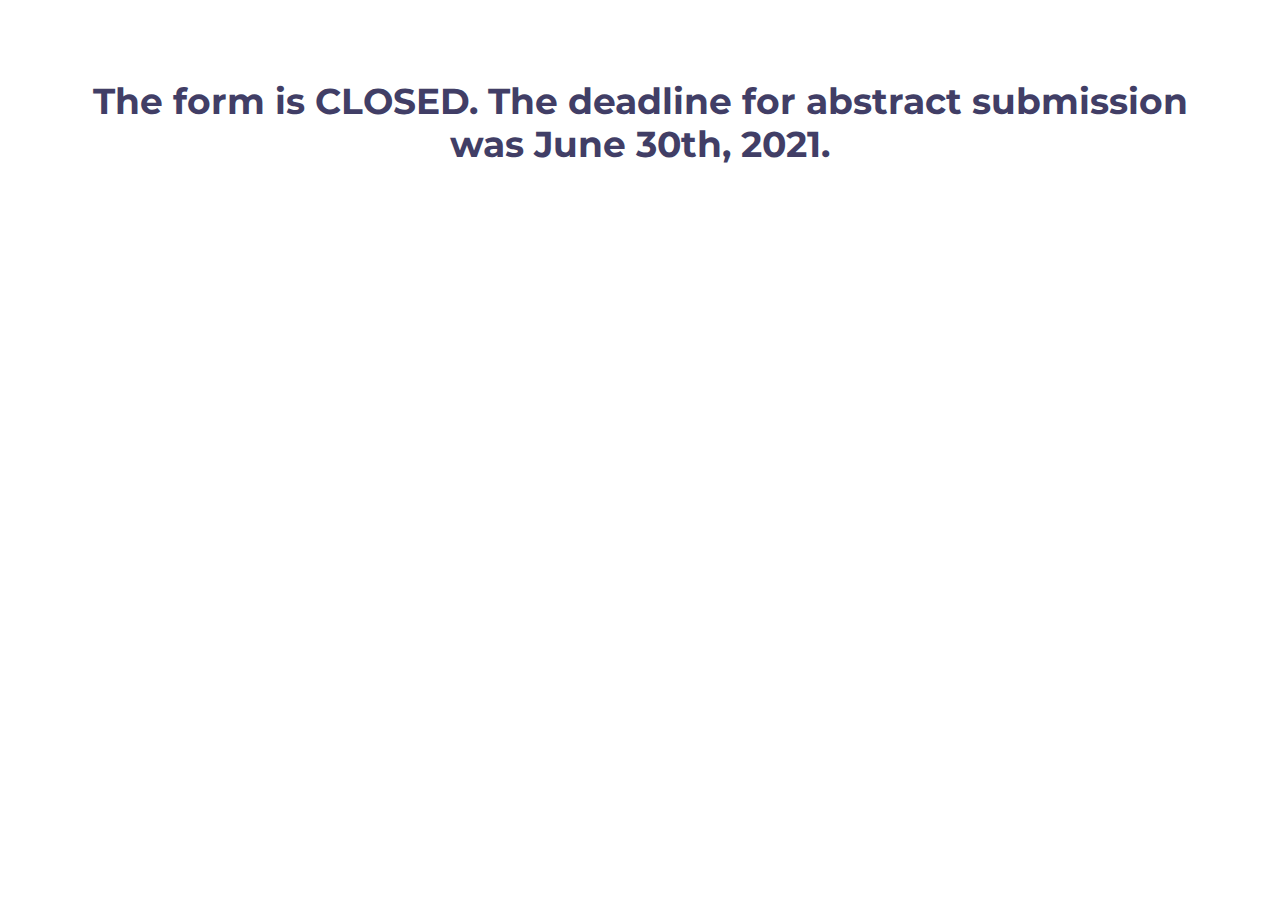
<file: proof/end.html>
<!DOCTYPE html>
<html lang="en">
<head>
  <meta charset="utf-8">
  <title>SIMERPE</title>
  <meta content="width=device-width, initial-scale=1.0" name="viewport">
  <meta content="" name="keywords">
  <meta content="" name="description">

  <!-- Favicons -->
  <link href="img/favicon.png" rel="icon">
  <link href="img/apple-touch-icon.png" rel="apple-touch-icon">

  <!-- Google Fonts -->
  <link href="https://fonts.googleapis.com/css?family=Open+Sans:300,300i,400,400i,500,600,700,700i|Montserrat:300,400,500,600,700" rel="stylesheet">

  <!-- Bootstrap CSS File -->
  <link href="lib/bootstrap/css/bootstrap.min.css" rel="stylesheet">

  <!-- Libraries CSS Files -->
  <link href="lib/font-awesome/css/font-awesome.min.css" rel="stylesheet">
  <link href="lib/animate/animate.min.css" rel="stylesheet">
  <link href="lib/ionicons/css/ionicons.min.css" rel="stylesheet">
  <link href="lib/owlcarousel/assets/owl.carousel.min.css" rel="stylesheet">
  <link href="lib/lightbox/css/lightbox.min.css" rel="stylesheet">

  <!-- Main Stylesheet File -->
  <link href="css/style.css" rel="stylesheet">

  <!-- =======================================================
    Theme Name: Rapid
    Theme URL: https://bootstrapmade.com/rapid-multipurpose-bootstrap-business-template/
    Author: BootstrapMade.com
    License: https://bootstrapmade.com/license/
  ======================================================= -->
</head>

<body>


  <main id="main">

    <!--==========================
      What Section
    ============================-->
    <section id="pricing" class="wow fadeInUp section-bg">
	  <div class="container">
	  <header class="section-header">
          <h3> The form is CLOSED. The deadline for abstract submission was June 30th, 2021.</h3>
      </header>
<p align="justify">



	 </div>
    </section><!-- #what -->


  </main>
</body>
</html>
</file>
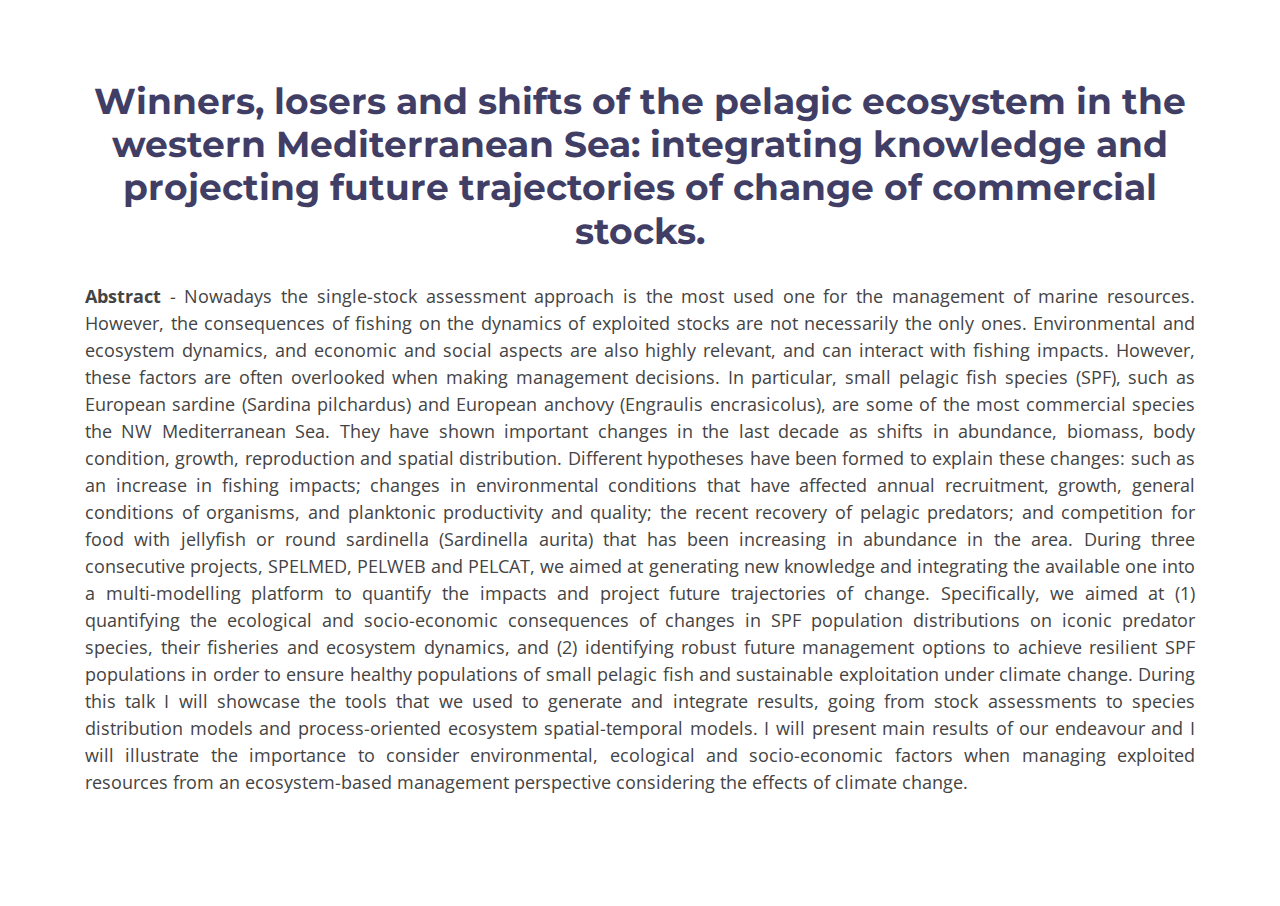
<file: proof/p_a_Marta.html>
<!DOCTYPE html>
<html lang="en">
<head>
  <meta charset="utf-8">
  <title>SIMERPE</title>
  <meta content="width=device-width, initial-scale=1.0" name="viewport">
  <meta content="" name="keywords">
  <meta content="" name="description">

  <!-- Favicons -->
  <link href="img/favicon.png" rel="icon">
  <link href="img/apple-touch-icon.png" rel="apple-touch-icon">

  <!-- Google Fonts -->
  <link href="https://fonts.googleapis.com/css?family=Open+Sans:300,300i,400,400i,500,600,700,700i|Montserrat:300,400,500,600,700" rel="stylesheet">

  <!-- Bootstrap CSS File -->
  <link href="lib/bootstrap/css/bootstrap.min.css" rel="stylesheet">

  <!-- Libraries CSS Files -->
  <link href="lib/font-awesome/css/font-awesome.min.css" rel="stylesheet">
  <link href="lib/animate/animate.min.css" rel="stylesheet">
  <link href="lib/ionicons/css/ionicons.min.css" rel="stylesheet">
  <link href="lib/owlcarousel/assets/owl.carousel.min.css" rel="stylesheet">
  <link href="lib/lightbox/css/lightbox.min.css" rel="stylesheet">

  <!-- Main Stylesheet File -->
  <link href="css/style.css" rel="stylesheet">

  <!-- =======================================================
    Theme Name: Rapid
    Theme URL: https://bootstrapmade.com/rapid-multipurpose-bootstrap-business-template/
    Author: BootstrapMade.com
    License: https://bootstrapmade.com/license/
  ======================================================= -->
</head>

<body>


  <main id="main">

    <!--==========================
      What Section
    ============================-->
    <section id="pricing" class="wow fadeInUp section-bg">
	  <div class="container">
	  <header class="section-header">
          <h3> Winners, losers and shifts of the pelagic ecosystem in the western Mediterranean Sea: integrating knowledge and projecting future trajectories of change of commercial stocks.</h3>
      </header>
<p align="justify">


</hr>

<p style="font-size:18px;" align="justify"><b>Abstract</b> -
Nowadays the single-stock assessment approach is the most used one for the management of marine resources. However, the consequences of fishing on the dynamics of exploited stocks are not necessarily the only ones. Environmental and ecosystem dynamics, and economic and social aspects are also highly relevant, and can interact with fishing impacts. However, these factors are often overlooked when making management decisions.
 In particular, small pelagic fish species (SPF), such as European sardine (Sardina pilchardus) and European anchovy (Engraulis encrasicolus), are some of the most commercial species the NW Mediterranean Sea. They have shown important changes in the last decade as shifts in abundance, biomass, body condition, growth, reproduction and spatial distribution. Different hypotheses have been formed to explain these changes: such as an increase in fishing impacts; changes in environmental conditions that have affected annual recruitment, growth, general conditions of organisms, and planktonic productivity and quality; the recent recovery of pelagic predators; and competition for food with jellyfish or round sardinella (Sardinella aurita) that has been increasing in abundance in the area. 
During three consecutive projects, SPELMED, PELWEB and PELCAT, we aimed at generating new knowledge and integrating the available one into a multi-modelling platform to quantify the impacts and project future trajectories of change. Specifically, we aimed at (1) quantifying the ecological and socio-economic consequences of changes in SPF population distributions on iconic predator species, their fisheries and ecosystem dynamics, and (2) identifying robust future management options to achieve resilient SPF populations in order to ensure healthy populations of small pelagic fish and sustainable exploitation under climate change. During this talk I will showcase the tools that we used to generate and integrate results, going from stock assessments to species distribution models and process-oriented ecosystem spatial-temporal models. I will present main results of our endeavour and I will illustrate the importance to consider environmental, ecological and socio-economic factors when managing exploited resources from an ecosystem-based management perspective considering the effects of climate change. 
</p>
	 </div>
    </section><!-- #what -->


  </main>
</body>
</html>
</file>
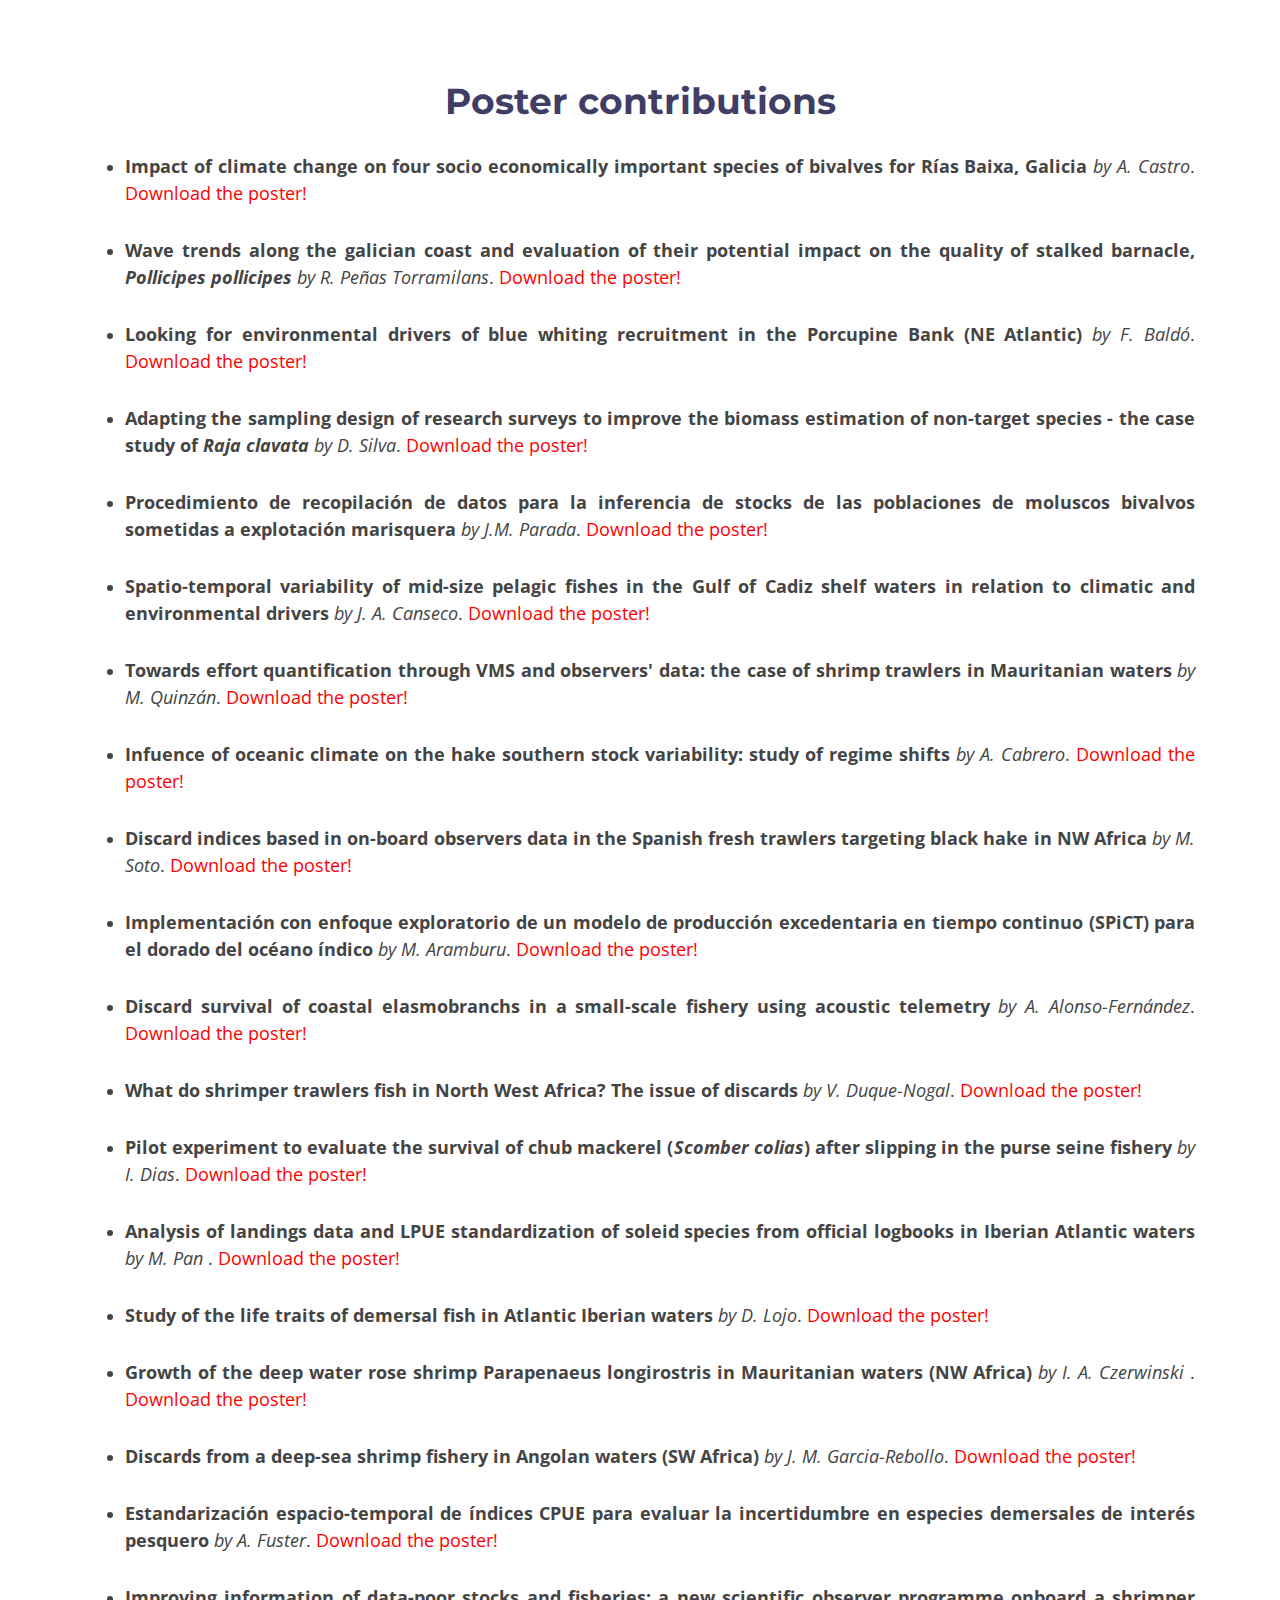
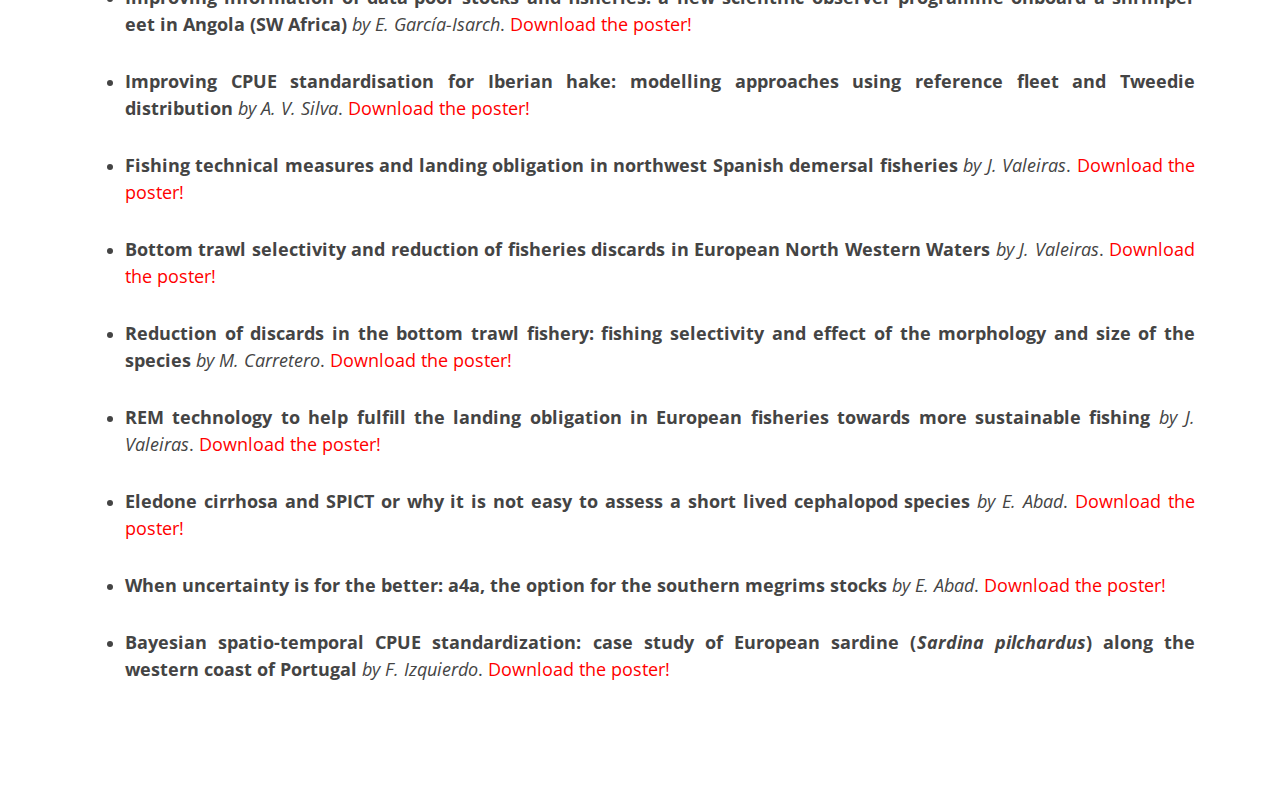
<file: proof/pc.html>
<!DOCTYPE html>
<html lang="en">
<head>
  <meta charset="utf-8">
  <title>SIMERPE</title>
  <meta content="width=device-width, initial-scale=1.0" name="viewport">
  <meta content="" name="keywords">
  <meta content="" name="description">

  <!-- Favicons -->
  <link href="img/favicon.png" rel="icon">
  <link href="img/apple-touch-icon.png" rel="apple-touch-icon">

  <!-- Google Fonts -->
  <link href="https://fonts.googleapis.com/css?family=Open+Sans:300,300i,400,400i,500,600,700,700i|Montserrat:300,400,500,600,700" rel="stylesheet">

  <!-- Bootstrap CSS File -->
  <link href="lib/bootstrap/css/bootstrap.min.css" rel="stylesheet">

  <!-- Libraries CSS Files -->
  <link href="lib/font-awesome/css/font-awesome.min.css" rel="stylesheet">
  <link href="lib/animate/animate.min.css" rel="stylesheet">
  <link href="lib/ionicons/css/ionicons.min.css" rel="stylesheet">
  <link href="lib/owlcarousel/assets/owl.carousel.min.css" rel="stylesheet">
  <link href="lib/lightbox/css/lightbox.min.css" rel="stylesheet">

  <!-- Main Stylesheet File -->
  <link href="css/style.css" rel="stylesheet">

  <!-- =======================================================
    Theme Name: Rapid
    Theme URL: https://bootstrapmade.com/rapid-multipurpose-bootstrap-business-template/
    Author: BootstrapMade.com
    License: https://bootstrapmade.com/license/
  ======================================================= -->
</head>

<body>


  <main id="main">

    <!--==========================
      What Section
    ============================-->
    <section id="pricing" class="wow fadeInUp section-bg">
	  <div class="container">
	  <header class="section-header">
          <h3>  Poster contributions</h3>
      </header>
<p align="justify">

<ul>
<li><p style="font-size:18px;"align="justify"> <b>Impact of climate change on four socio economically important
species of bivalves for Rías Baixa, Galicia </b> <em>by A. Castro</em>. <a href="./Castro-Olivares_Adrian_PosterSIMERPE.pdf"><FONT COLOR="red">Download the poster!</a> </FONT></p></li>
<li><p style="font-size:18px;"align="justify"> <b>Wave trends along the galician coast and evaluation of their potential impact on the quality of
stalked barnacle, <em>Pollicipes pollicipes</em> </b> <em>by R. Peñas Torramilans</em>. <a href="./SIMERPE_Peñas-Torramilans et al.pdf"><FONT COLOR="red">Download the poster!</a> </FONT></p></li>
<li><p style="font-size:18px;"align="justify"> <b>Looking for environmental drivers of blue whiting recruitment in the Porcupine Bank (NE Atlantic) </b> <em>by F. Baldó</em>. <a href="./Baldo_et_al_2021_SIMERPE.pdf"><FONT COLOR="red"> Download the poster!</a> </FONT></p></li>
<li><p style="font-size:18px;"align="justify"> <b>Adapting the sampling design of research surveys to improve the biomass estimation of non-target
species - the case study of <em>Raja clavata</em> </b> <em>by D. Silva</em>. <a href="./SIMERPE_Poster_D_Silva.pdf"><FONT COLOR="red">Download the poster!</a> </FONT></p></li>
<li><p style="font-size:18px;"align="justify"> <b>Procedimiento de recopilación de datos para la inferencia de stocks de las poblaciones de moluscos
bivalvos sometidas a explotación marisquera </b> <em>by J.M. Parada</em>. <a href="./Poster_SIMERPE 2021_JMParada.pdf"><FONT COLOR="red">Download the poster! </a></FONT></p></li>
<li><p style="font-size:18px;"align="justify"> <b>Spatio-temporal variability of mid-size pelagic fishes in the Gulf of Cadiz shelf waters in relation
to climatic and environmental drivers </b> <em>by J. A. Canseco</em>. <a href="./Canseco et al 2021.pdf"><FONT COLOR="red">Download the poster!</a> </FONT></p></li>
<li><p style="font-size:18px;"align="justify"> <b>Towards effort quantification through VMS and observers' data: the case of shrimp trawlers in
Mauritanian waters</b> <em>by  M. Quinzán</em>. <a href="./SIMERPE_Poster_Quinzanetal.pdf"><FONT COLOR="red">Download the poster!</a> </FONT></p></li>
<li><p style="font-size:18px;"align="justify"> <b>Infuence of oceanic climate on the hake southern stock variability: study of regime shifts </b> <em>by A. Cabrero</em>. <a href="./SIMERPE_AguedaCabrero.pdf"><FONT COLOR="red">Download the poster!</a> </FONT></p></li>
<li><p style="font-size:18px;"align="justify"> <b>Discard indices based in on-board observers data in the Spanish fresh trawlers targeting black hake
in NW Africa </b> <em>by M. Soto</em>. <a href="./DISCARDS_INDICES_SIMERPE_POSTER_MARIA_SOTO.pdf"><FONT COLOR="red">Download the poster!</a> </FONT></p></li>
<li><p style="font-size:18px;"align="justify"> <b>Implementación con enfoque exploratorio de un modelo de producción excedentaria en tiempo
continuo (SPiCT) para el dorado del océano índico </b> <em>by M. Aramburu</em>. <a href="./Mercedes Aramburu_Exploratory implementation of surplus production model in continous time (SPiCT) for common dolphinfish in the indian ocean.pdf"><FONT COLOR="red">Download the poster!</a> </FONT></p></li>
<li><p style="font-size:18px;"align="justify"> <b>Discard survival of coastal elasmobranchs in a small-scale fishery using acoustic telemetry </b> <em>by A. Alonso-Fernández</em>. <a href="./simerpe_alonso-fernadez_etal.pdf"><FONT COLOR="red">Download the poster!</a> </FONT></p></li>
<li><p style="font-size:18px;"align="justify"> <b>What do shrimper trawlers fish in North West Africa? The issue of discards </b> <em>by V. Duque-Nogal</em>. <a href="./Póster - Verónica Duque Nogal.pdf"><FONT COLOR="red">Download the poster! </a></FONT></p></li>
<li><p style="font-size:18px;"align="justify"> <b>Pilot experiment to evaluate the survival of chub mackerel (<em>Scomber colias</em>) after slipping in the
purse seine fishery </b> <em>by I. Dias</em>. <a href="./Dias et al 2021 poster SIMERPE Vigo.pdf"><FONT COLOR="red">Download the poster!</a> </FONT></p></li>
<li><p style="font-size:18px;"align="justify"> <b>Analysis of landings data and LPUE standardization of soleid species from official logbooks in
Iberian Atlantic waters </b> <em>by M. Pan </em>. <a href="./MPan_Poster_Simerpe.pdf"><FONT COLOR="red">Download the poster!</a> </FONT></p></li>
<li><p style="font-size:18px;"align="justify"> <b>Study of the life traits of demersal fish in Atlantic Iberian waters </b> <em>by D. Lojo</em>. <a href="./Presentation_LojoAmoedo.pdf"><FONT COLOR="red">Download the poster!</a></FONT></p></li>
<li><p style="font-size:18px;"align="justify"> <b>Growth of the deep water rose shrimp Parapenaeus longirostris in Mauritanian waters (NW Africa) </b> <em>by I. A. Czerwinski </em>. <a href="./Poster_Crecimiento_GAM_Final_2.pdf"><FONT COLOR="red">Download the poster!</a></FONT></p></li>
<li><p style="font-size:18px;"align="justify"> <b>Discards from a deep-sea shrimp fishery in Angolan waters (SW Africa) </b> <em>by J. M. Garcia-Rebollo</em>. <a href="./Bycacth_Angola.pdf"><FONT COLOR="red">Download the poster!</a> </FONT></p></li>
<li><p style="font-size:18px;"align="justify"> <b>Estandarización espacio-temporal de índices CPUE para evaluar la incertidumbre en especies demersales
de interés pesquero</b> <em>by A. Fuster</em>. <a href="./Poster_SIMERPE_2021.pdf"><FONT COLOR="red">Download the poster!</a> </FONT></p></li>
<li><p style="font-size:18px;"align="justify"> <b>Improving information of data-poor stocks and fisheries: a new scientific observer programme
onboard a shrimper 
eet in Angola (SW Africa) </b> <em>by E. García-Isarch</em>. <a href="./Garcia_Isarch et al_SIMERPE.pdf"><FONT COLOR="red">Download the poster!</a> </FONT></p></li>
<li><p style="font-size:18px;"align="justify"> <b>Improving CPUE standardisation for Iberian hake: modelling approaches using reference 
fleet and
Tweedie distribution </b> <em>by A. V. Silva</em>. <a href="./SIMERPE_2021_Silva_Mendes_Silva.pdf"><FONT COLOR="red">Download the poster!</a></FONT></p></li>
<li><p style="font-size:18px;"align="justify"> <b>Fishing technical measures and landing obligation in northwest Spanish demersal fisheries </b> <em>by J. Valeiras</em>. <a href="./Valeiras 2021_SIMERPE_TechnicalMeasures.pdf"><FONT COLOR="red">Download the poster!</a></FONT></p></li>
<li><p style="font-size:18px;"align="justify"> <b>Bottom trawl selectivity and reduction of fisheries discards in European North Western Waters </b> <em>by J. Valeiras</em>. <a href="./Valeiras 2021_SIMERPE_SelectivityRAPANSEL.pdf"><FONT COLOR="red">Download the poster!</a> </FONT></p></li>
<li><p style="font-size:18px;"align="justify"> <b>Reduction of discards in the bottom trawl fishery: fishing selectivity and effect of the morphology
and size of the species</b> <em>by M. Carretero</em>. <a href="./Valeiras 2021_SIMERPE_Selectividad.pdf"><FONT COLOR="red">Download the poster!</a> </FONT></p></li>
<li><p style="font-size:18px;"align="justify"> <b>REM technology to help fulfill the landing obligation in European fisheries towards more sustainable
fishing </b> <em>by J. Valeiras</em>. <a href="./Valeiras 2021_SIMERPE_iObserver.pdf"><FONT COLOR="red">Download the poster!</a></FONT></p></li>
<li><p style="font-size:18px;"align="justify"> <b>Eledone cirrhosa and SPICT or why it is not easy to assess a short lived cephalopod species</b> <em>by E. Abad</em>. <a href="./2021SIMERPE_Abadetal_EledoneSPICT.pdf"><FONT COLOR="red">Download the poster!</a> </FONT></p></li>
<li><p style="font-size:18px;"align="justify"> <b>When uncertainty is for the better: a4a, the option for the southern megrims stocks </b> <em>by E. Abad</em>. <a href="./2021SIMERPE_Abadetal_a4a.pdf"><FONT COLOR="red">Download the poster!</a></FONT></p></li>
 <li><p style="font-size:18px;"align="justify"> <b>Bayesian spatio-temporal CPUE standardization: case study of European sardine (<em>Sardina pilchardus</em>) along the western coast of Portugal
 </b> <em>by F. Izquierdo</em>. <a href="./SIMERPE_SardineCPUE_poster.pdf"><FONT COLOR="red">Download the poster!</a></FONT></p></li>
 </ul>
	 </div>
    </section><!-- #what -->


  </main>
</body>
</html>
</file>
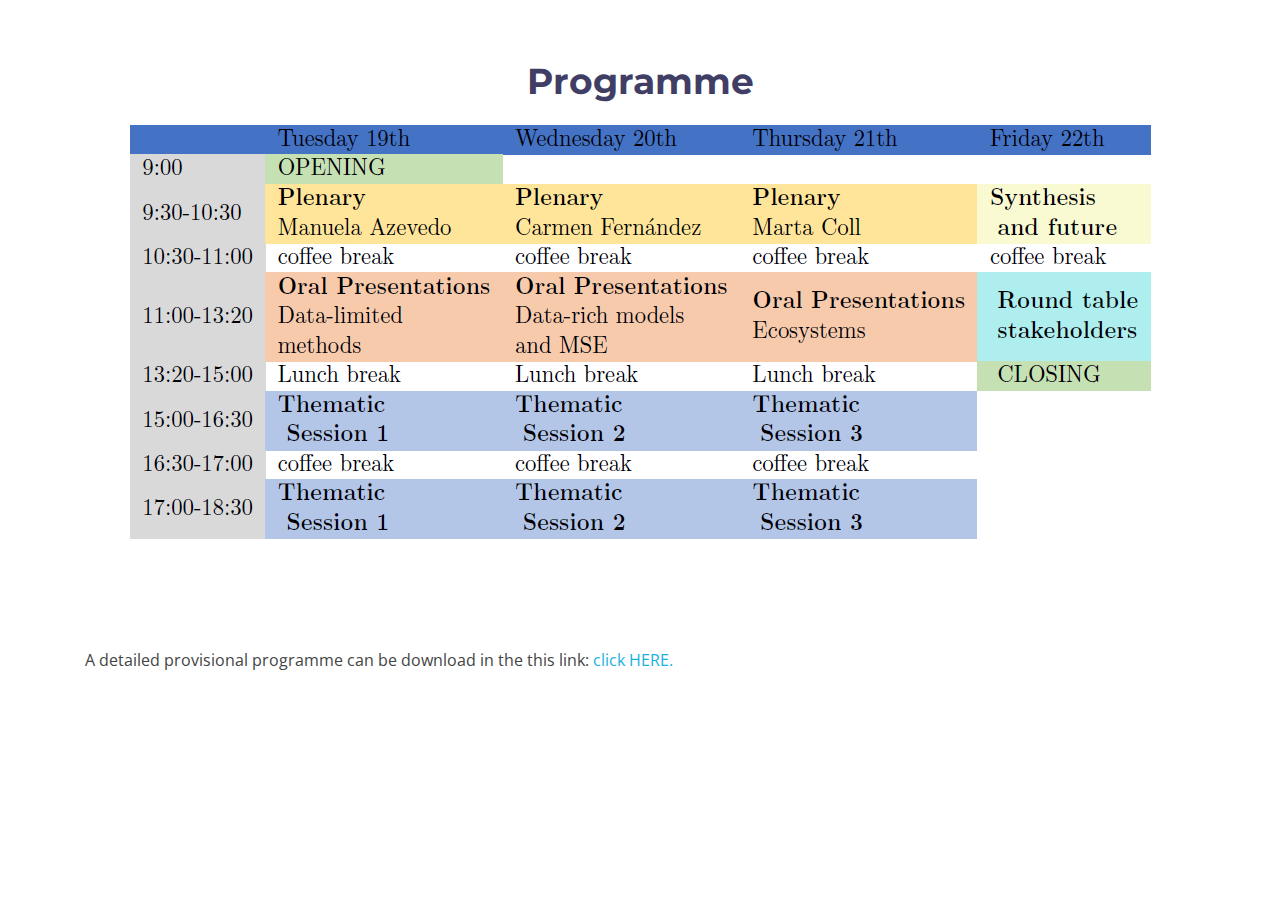
<file: proof/programme.html>
<!DOCTYPE html>
<html lang="en">
<head>
  <meta charset="utf-8">
  <title>SIMERPE</title>
  <meta content="width=device-width, initial-scale=1.0" name="viewport">
  <meta content="" name="keywords">
  <meta content="" name="description">

  <!-- Favicons -->
  <link href="img/favicon.png" rel="icon">
  <link href="img/apple-touch-icon.png" rel="apple-touch-icon">

  <!-- Google Fonts -->
  <link href="https://fonts.googleapis.com/css?family=Open+Sans:300,300i,400,400i,500,600,700,700i|Montserrat:300,400,500,600,700" rel="stylesheet">

  <!-- Bootstrap CSS File -->
  <link href="lib/bootstrap/css/bootstrap.min.css" rel="stylesheet">

  <!-- Libraries CSS Files -->
  <link href="lib/font-awesome/css/font-awesome.min.css" rel="stylesheet">
  <link href="lib/animate/animate.min.css" rel="stylesheet">
  <link href="lib/ionicons/css/ionicons.min.css" rel="stylesheet">
  <link href="lib/owlcarousel/assets/owl.carousel.min.css" rel="stylesheet">
  <link href="lib/lightbox/css/lightbox.min.css" rel="stylesheet">

  <!-- Main Stylesheet File -->
  <link href="css/style.css" rel="stylesheet">

  <!-- =======================================================
    Theme Name: Rapid
    Theme URL: https://bootstrapmade.com/rapid-multipurpose-bootstrap-business-template/
    Author: BootstrapMade.com
    License: https://bootstrapmade.com/license/
  ======================================================= -->
</head>

<body>

   <section id="News">
      <div class="container">
        <header class="section-header">
          <h3>Programme</h3>
         <center>   <img src="img/hor.PNG" alt="" style="max-width:100%;width:auto;height:auto;"> </center>
        </header>

  </br>
</br>

A detailed provisional programme can be download in the this link: <a href="./programme_final.pdf"> click HERE.</a></p>


    </section><!-- #faq -->

  </main>



  <a href="#" class="back-to-top"><i class="fa fa-chevron-up"></i></a>
  <!-- Uncomment below i you want to use a preloader -->
  <!-- <div id="preloader"></div> -->

  <!-- JavaScript Libraries -->
  <script src="lib/jquery/jquery.min.js"></script>
  <script src="lib/jquery/jquery-migrate.min.js"></script>
  <script src="lib/bootstrap/js/bootstrap.bundle.min.js"></script>
  <script src="lib/easing/easing.min.js"></script>
  <script src="lib/mobile-nav/mobile-nav.js"></script>
  <script src="lib/wow/wow.min.js"></script>
  <script src="lib/waypoints/waypoints.min.js"></script>
  <script src="lib/counterup/counterup.min.js"></script>
  <script src="lib/owlcarousel/owl.carousel.min.js"></script>
  <script src="lib/isotope/isotope.pkgd.min.js"></script>
  <script src="lib/lightbox/js/lightbox.min.js"></script>
  <!-- Contact Form JavaScript File -->
  <script src="contactform/contactform.js"></script>

  <!-- Template Main Javascript File -->
  <script src="js/main.js"></script>
</body>
</html>
</file>
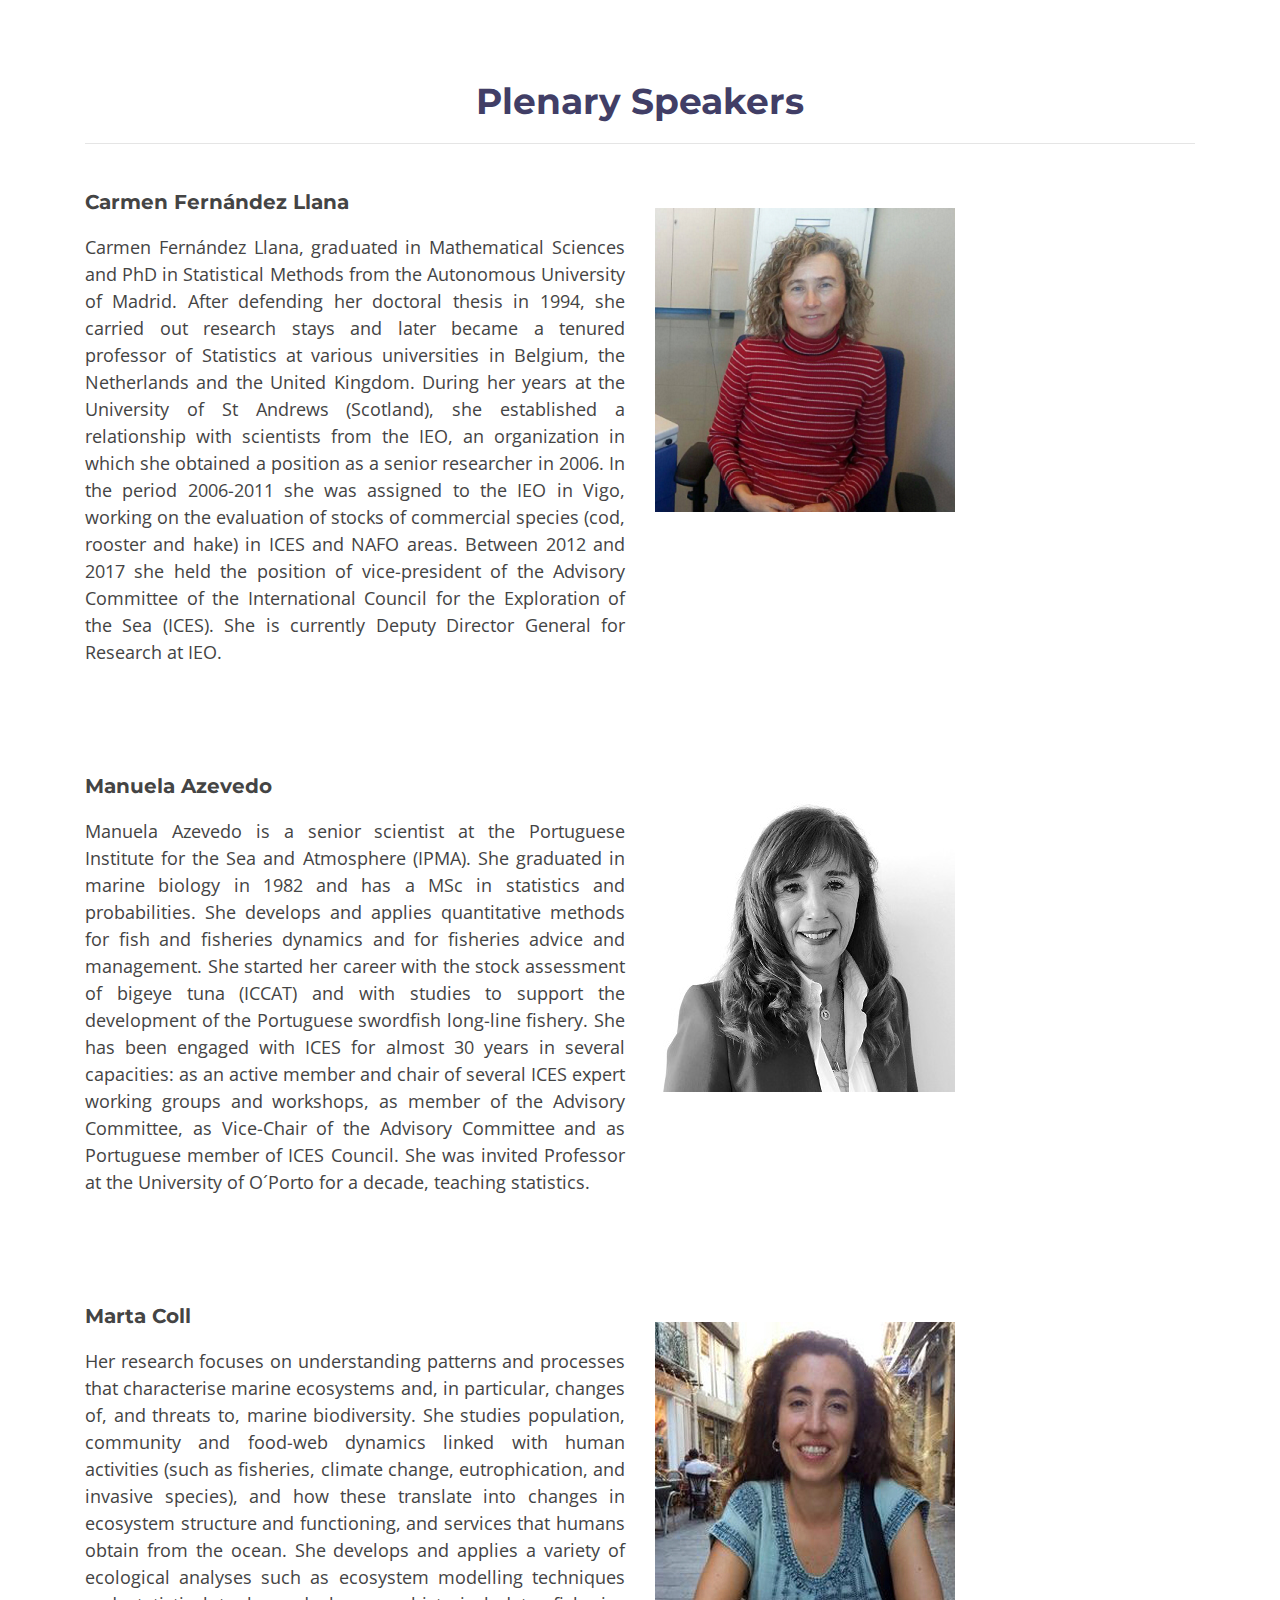
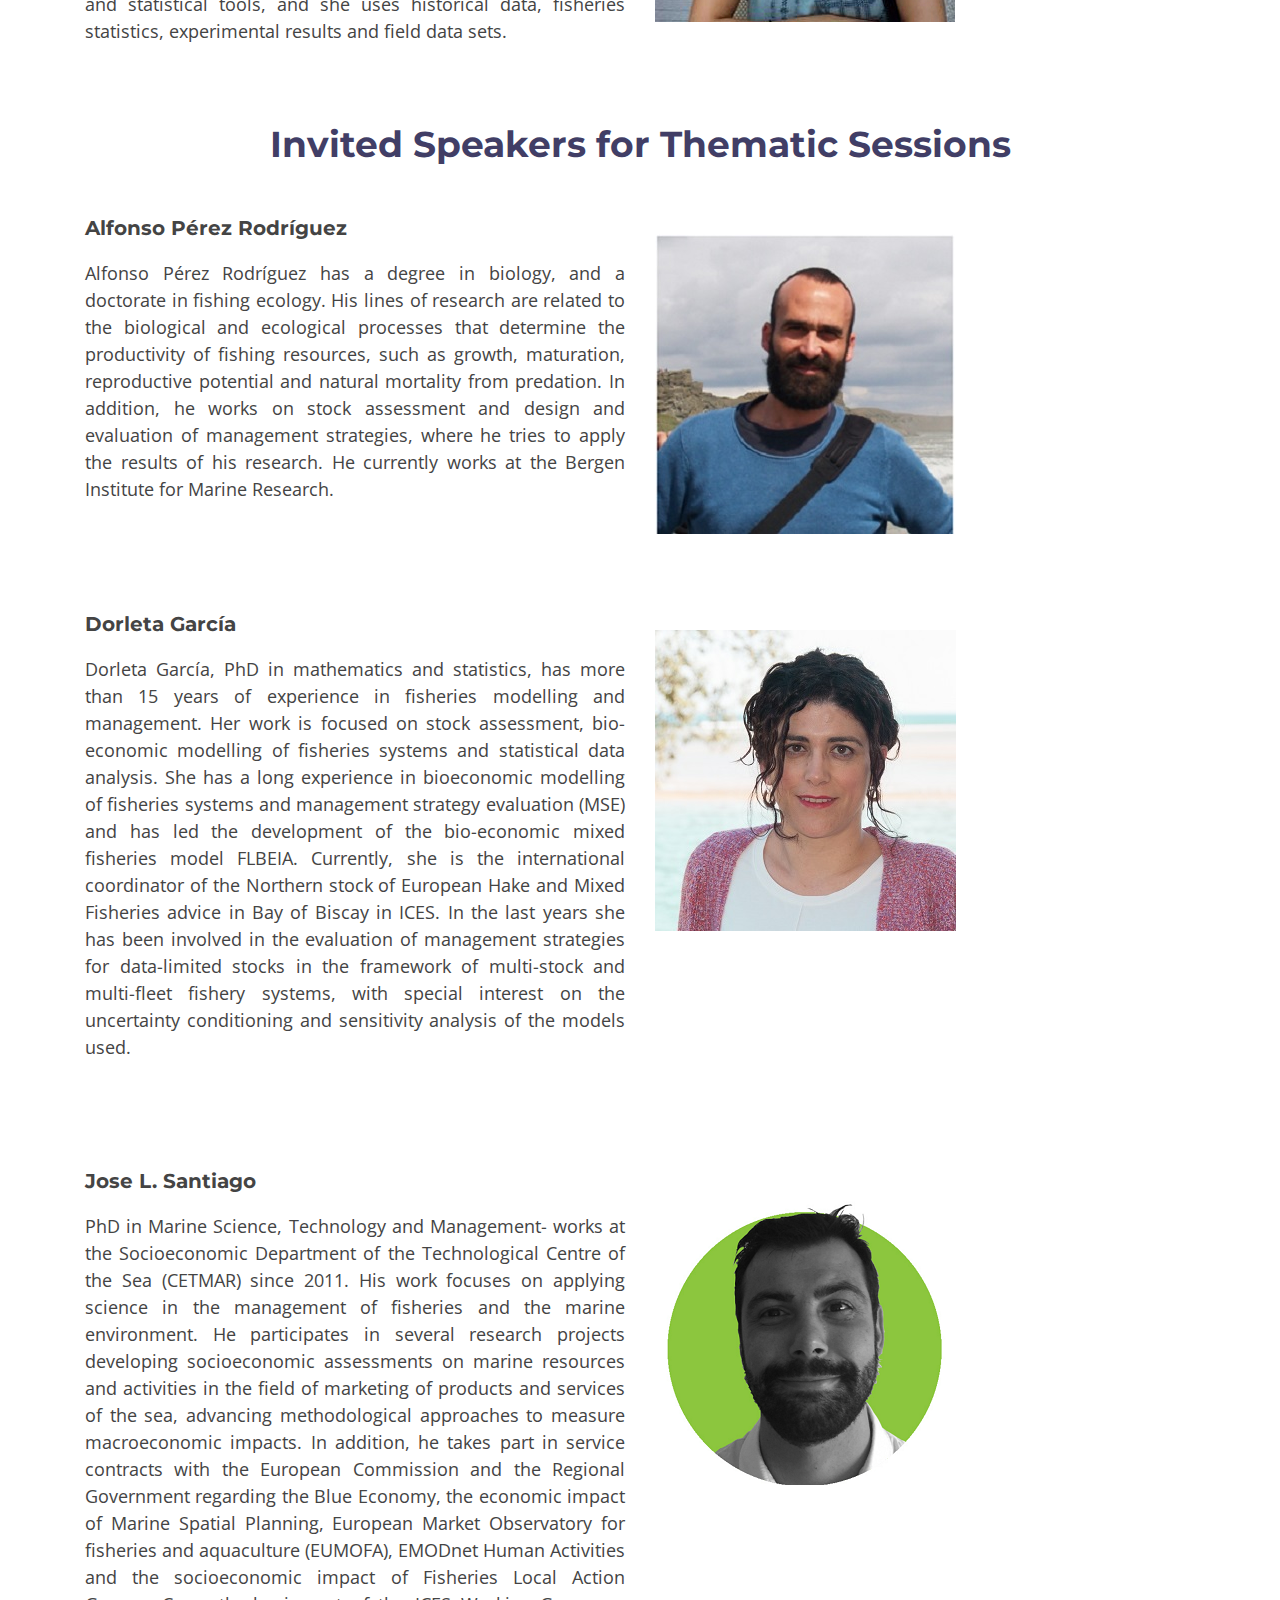
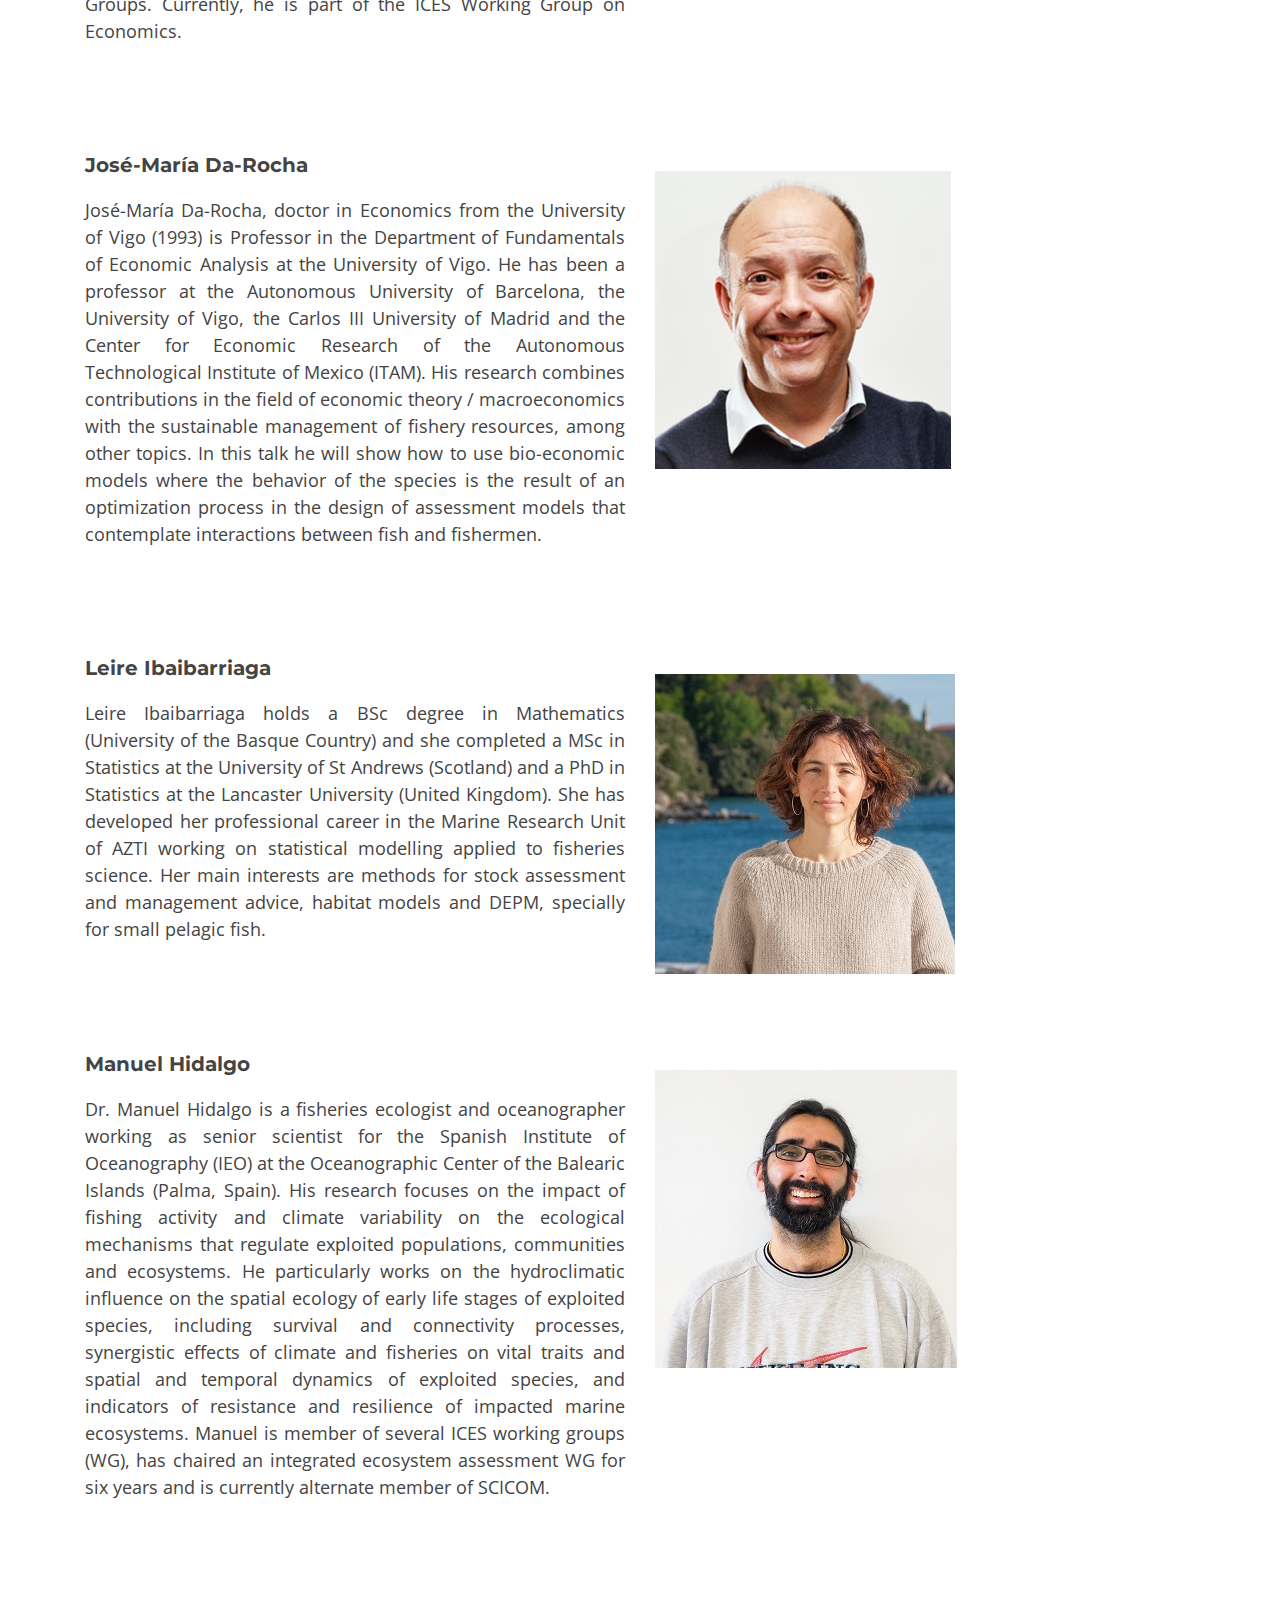
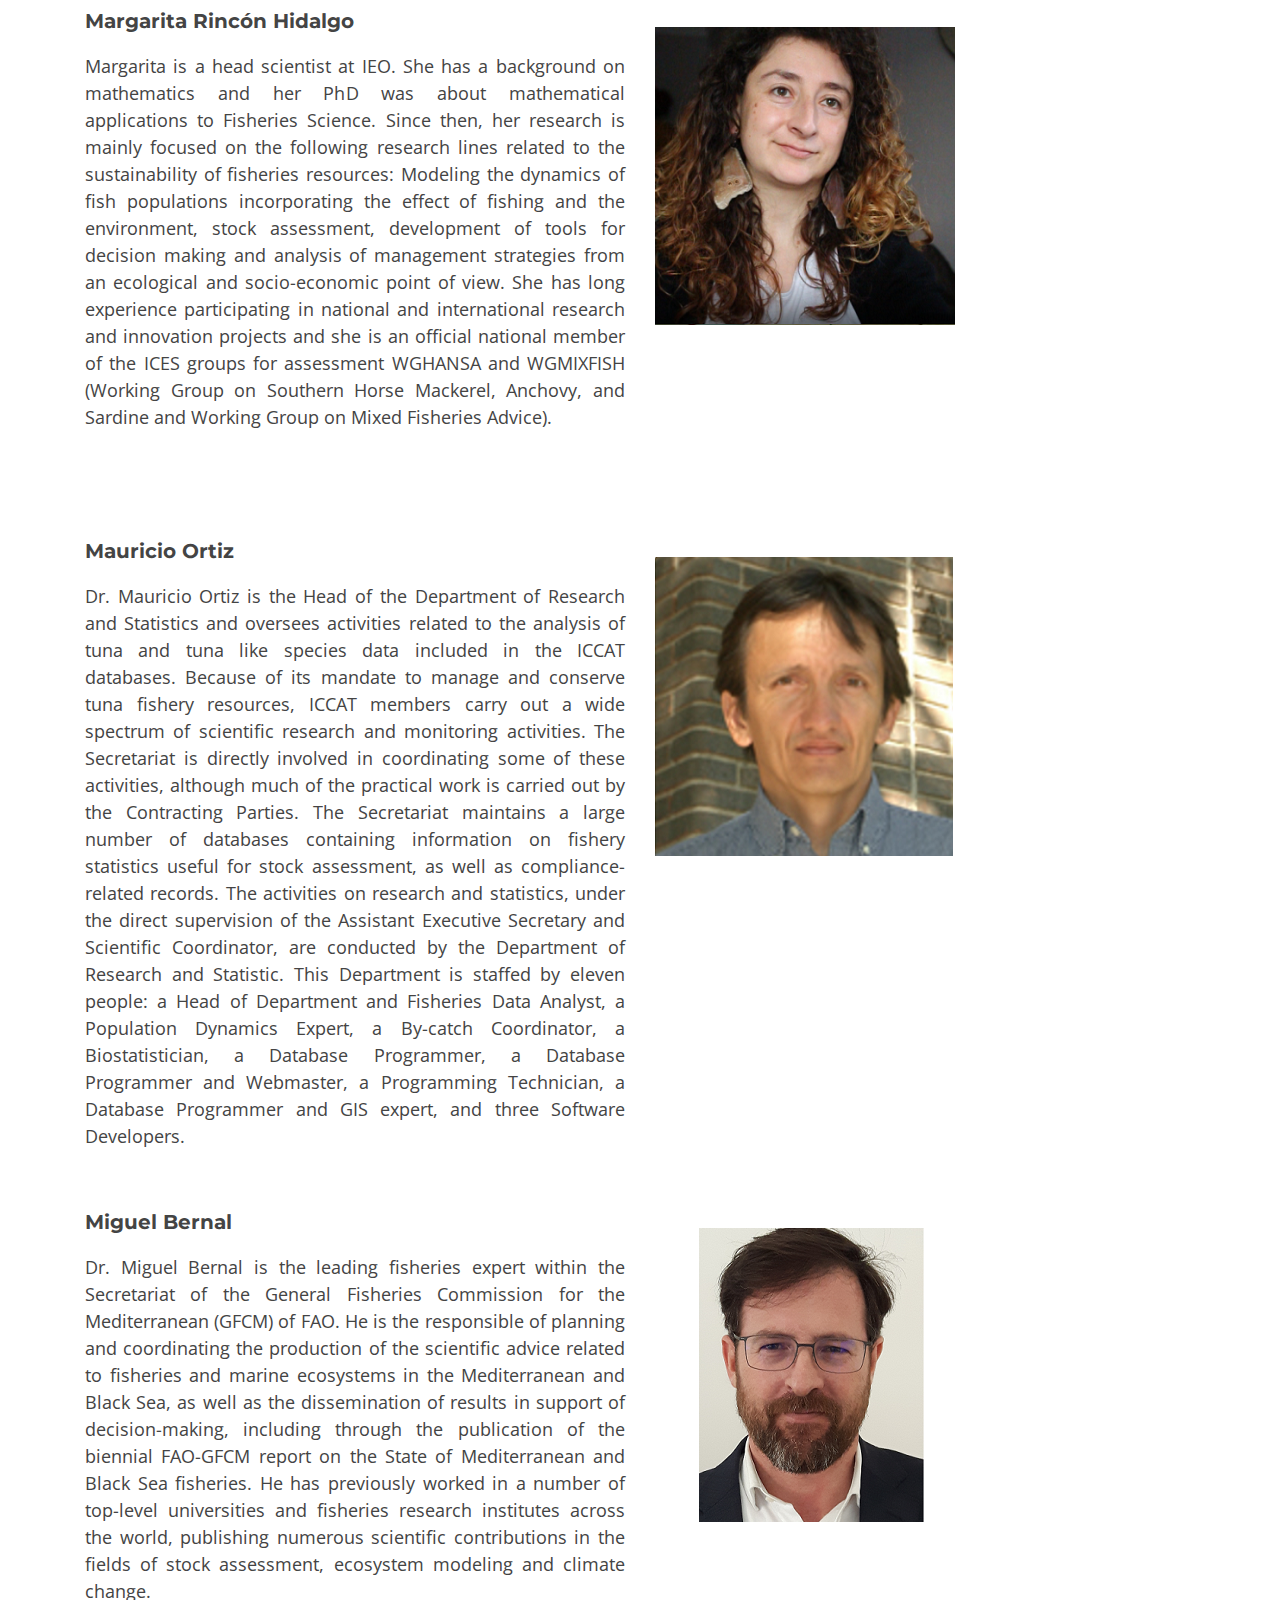
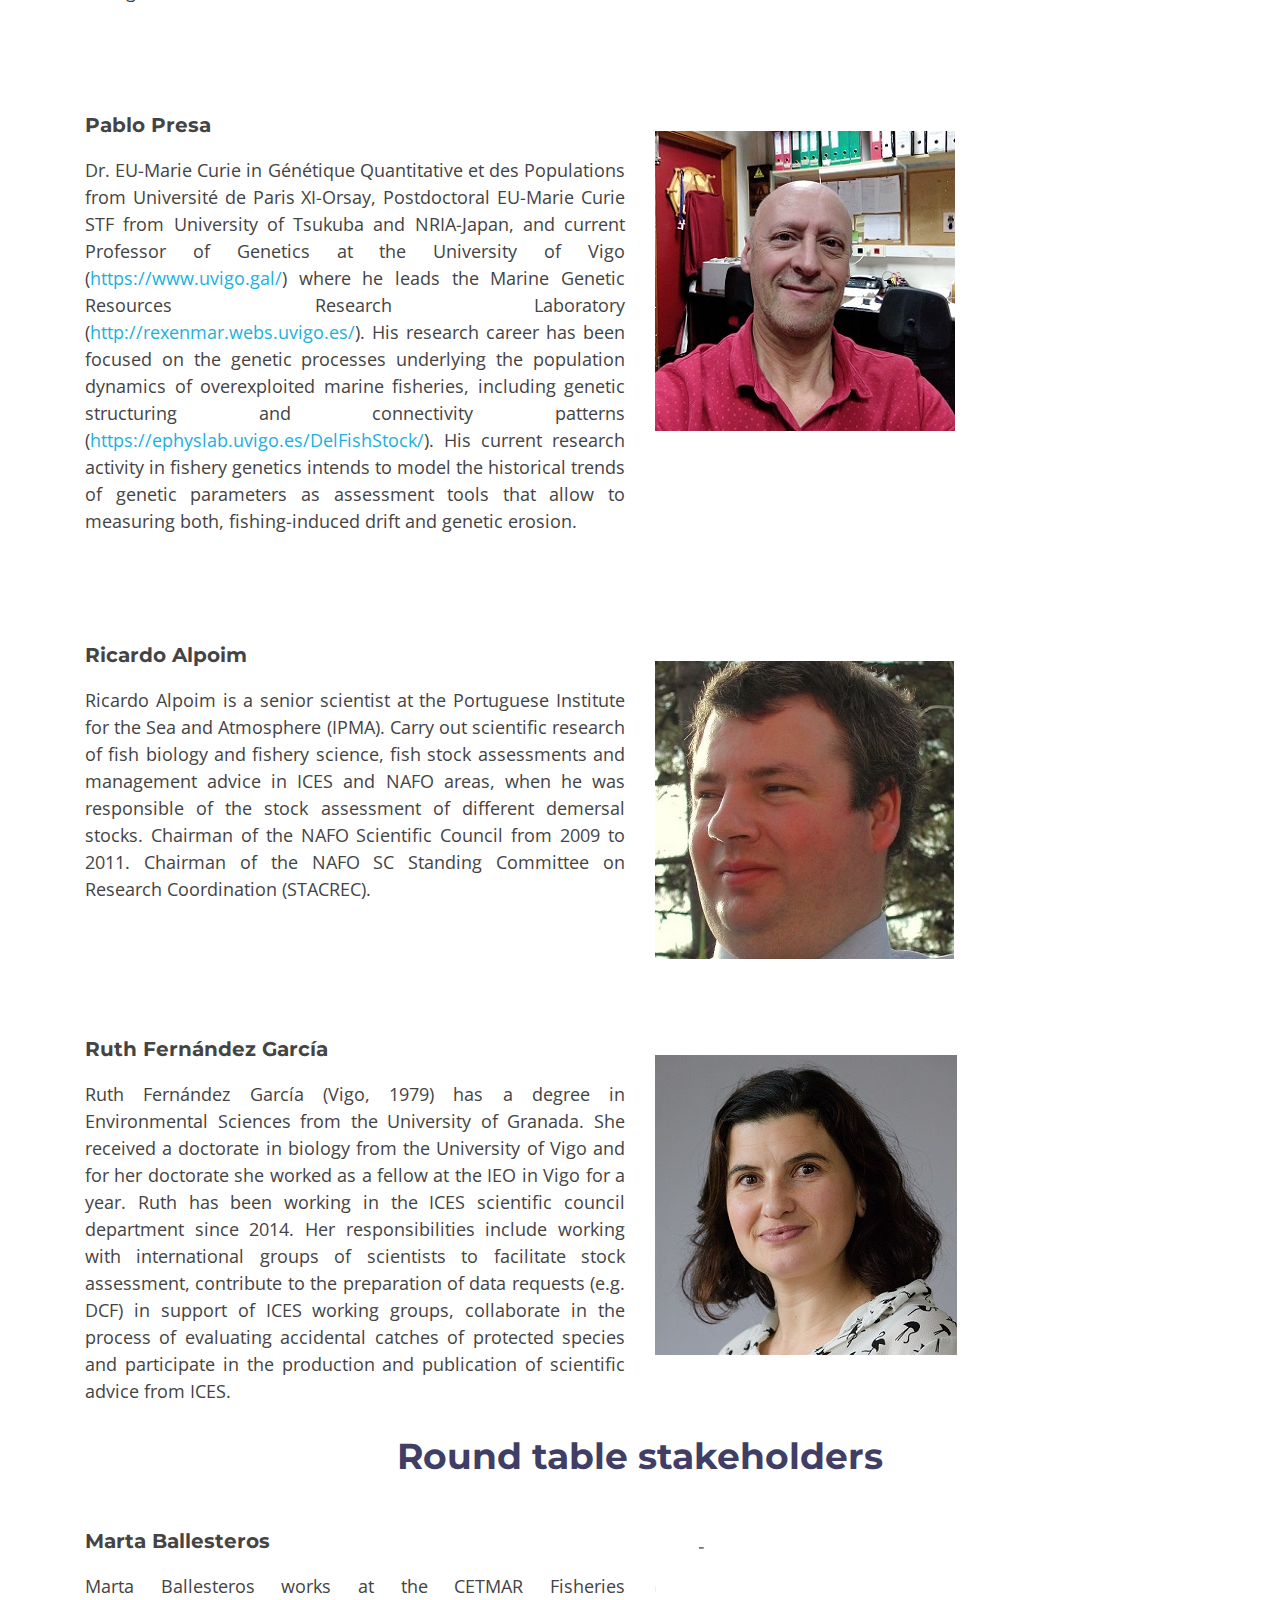
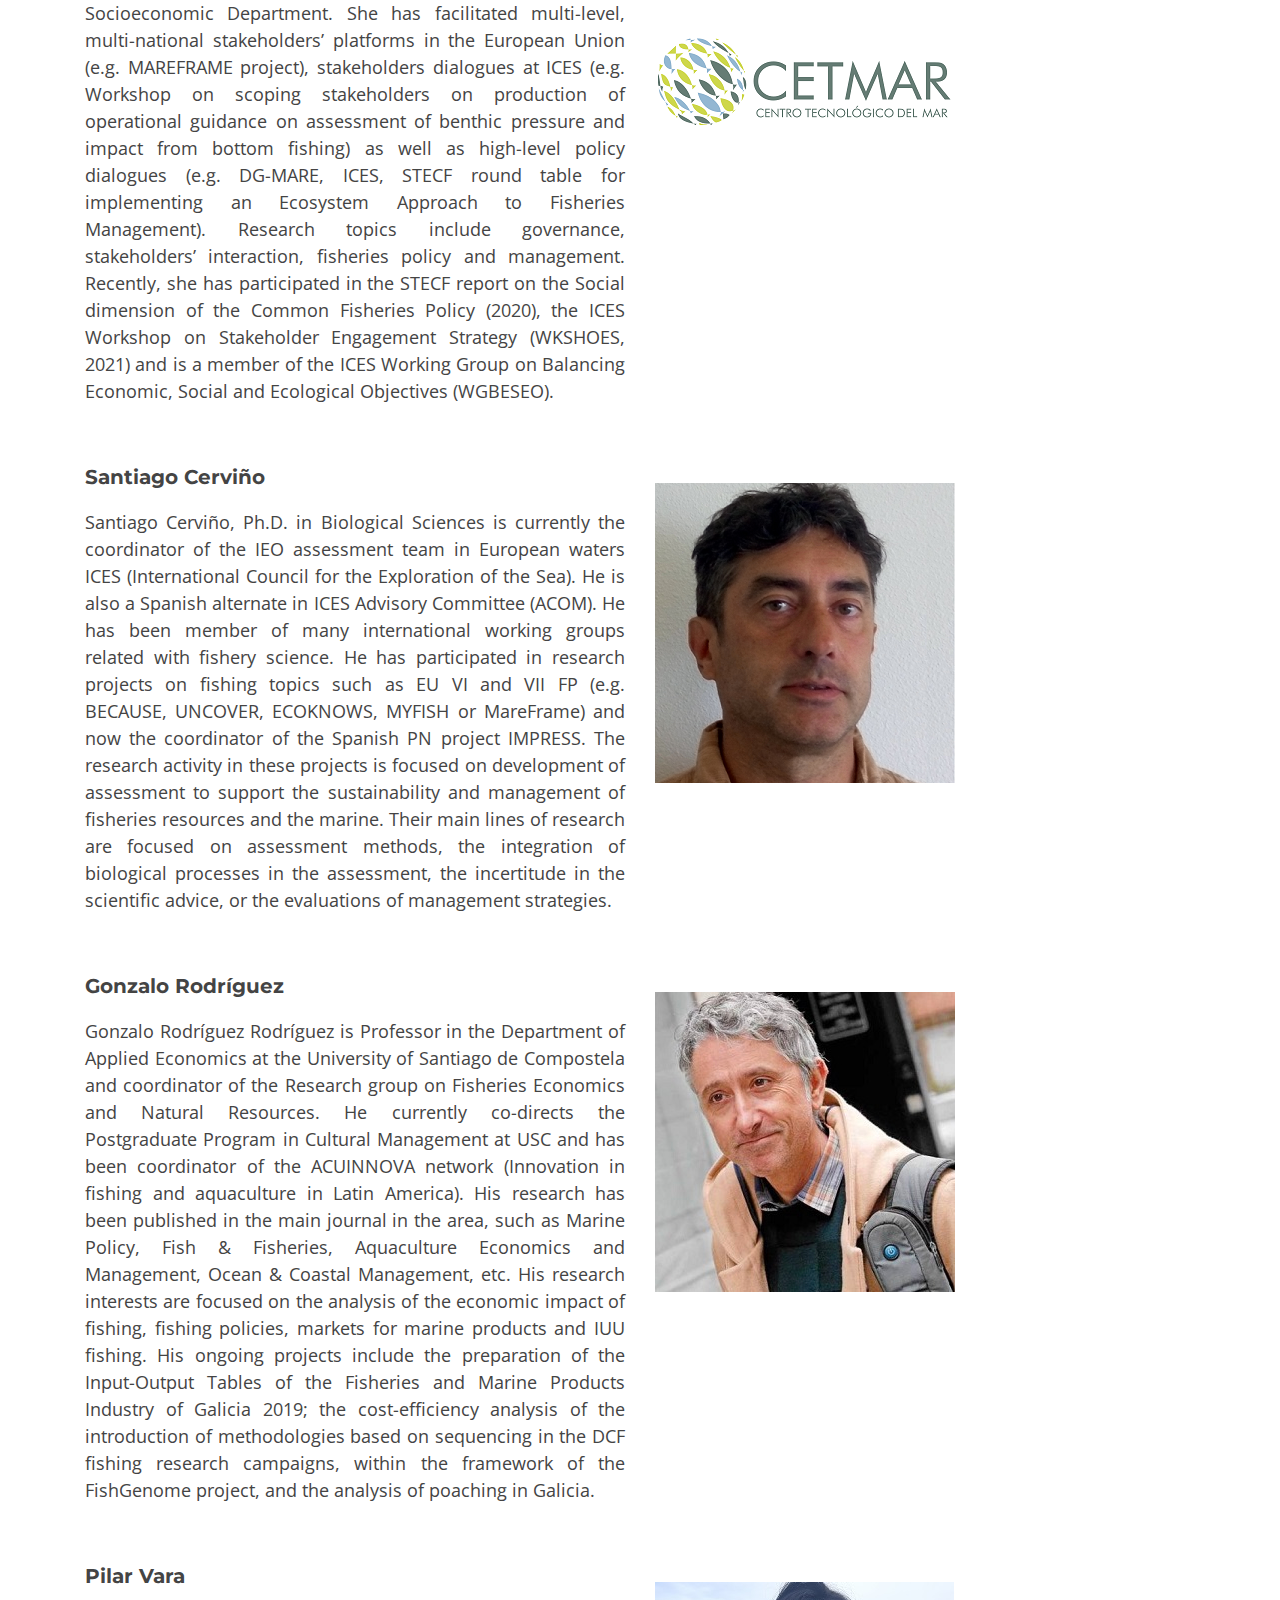
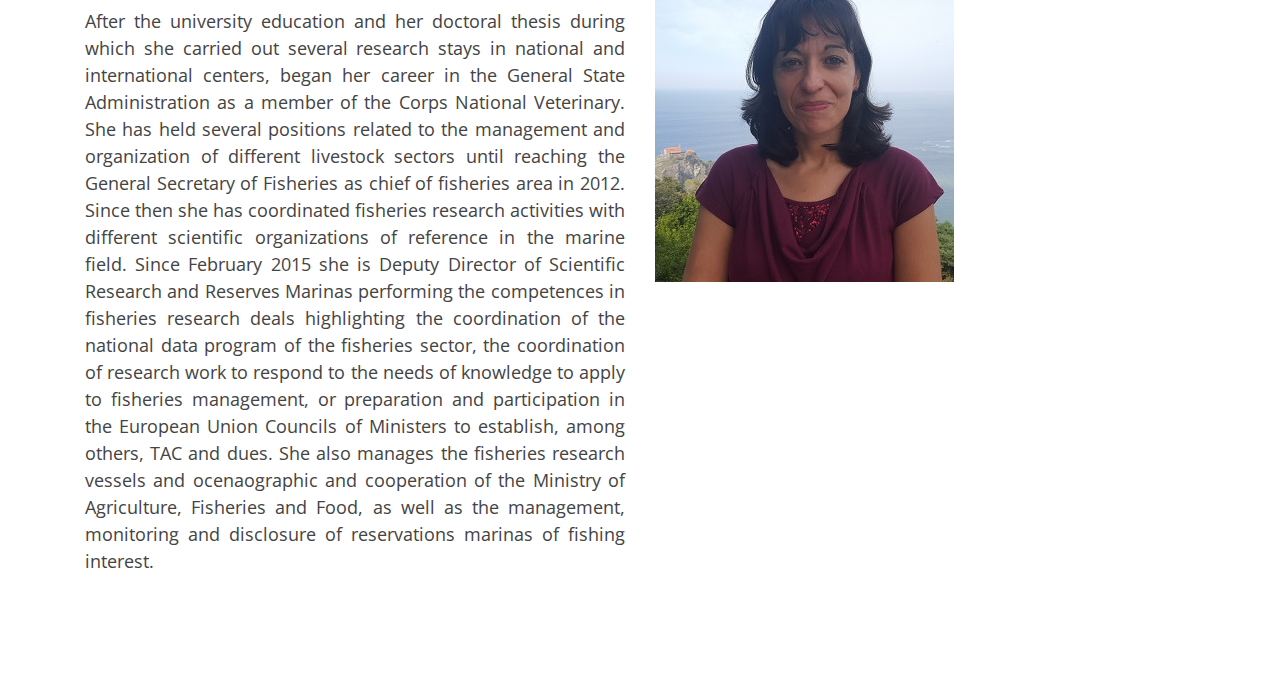
<file: proof/ps.html>
<!DOCTYPE html>
<html lang="en">
<head>
  <meta charset="utf-8">
  <title>SIMERPE</title>
  <meta content="width=device-width, initial-scale=1.0" name="viewport">
  <meta content="" name="keywords">
  <meta content="" name="description">

  <!-- Favicons -->
  <link href="img/favicon.png" rel="icon">
  <link href="img/apple-touch-icon.png" rel="apple-touch-icon">

  <!-- Google Fonts -->
  <link href="https://fonts.googleapis.com/css?family=Open+Sans:300,300i,400,400i,500,600,700,700i|Montserrat:300,400,500,600,700" rel="stylesheet">

  <!-- Bootstrap CSS File -->
  <link href="lib/bootstrap/css/bootstrap.min.css" rel="stylesheet">

  <!-- Libraries CSS Files -->
  <link href="lib/font-awesome/css/font-awesome.min.css" rel="stylesheet">
  <link href="lib/animate/animate.min.css" rel="stylesheet">
  <link href="lib/ionicons/css/ionicons.min.css" rel="stylesheet">
  <link href="lib/owlcarousel/assets/owl.carousel.min.css" rel="stylesheet">
  <link href="lib/lightbox/css/lightbox.min.css" rel="stylesheet">

  <!-- Main Stylesheet File -->
  <link href="css/style.css" rel="stylesheet">

  <!-- =======================================================
    Theme Name: Rapid
    Theme URL: https://bootstrapmade.com/rapid-multipurpose-bootstrap-business-template/
    Author: BootstrapMade.com
    License: https://bootstrapmade.com/license/
  ======================================================= -->
</head>

<body>


  <main id="main">

    <!--==========================
      What Section
    ============================-->
    <section id="pricing" class="wow fadeInUp section-bg">
	  <div class="container">
	  <header class="section-header">
          <h3> Plenary Speakers
</h3>
      </header>

 <hr>

<div class="row">
 <div class="col-lg-6 col-md-6 col-sm-12 col-xs-12">
 <p  align="justify"> 
 <h5><b>Carmen Fernández Llana</b></h5>
<p style="font-size:18px;" align="justify"> Carmen Fernández Llana, graduated in Mathematical Sciences and PhD in Statistical Methods from the Autonomous University of Madrid. After defending her doctoral thesis in 1994, she carried out research stays and later became a tenured professor of Statistics at various universities in Belgium, the Netherlands and the United Kingdom. During her years at the University of St Andrews (Scotland), she established a relationship with scientists from the IEO, an organization in which she obtained a position as a senior researcher in 2006. In the period 2006-2011 she was assigned to the IEO in Vigo, working on the evaluation of stocks of commercial species (cod, rooster and hake) in ICES and NAFO areas. Between 2012 and 2017 she held the position of vice-president of the Advisory Committee of the International Council for the Exploration of the Sea (ICES). She is currently Deputy Director General for Research at IEO.</p>
  </div>
 <div class="col-lg-6 col-md-6 col-sm-12 col-xs-12">
  </br>
</br>
   <img src="img/carmen.png" alt="" style="max-width:100%;width:auto;height:auto;"> 
  </div>
</div>


</br>
</br>

<div class="row">
 <div class="col-lg-6 col-md-6 col-sm-12 col-xs-12">
 <p  align="justify"> 
 <h5><b>Manuela Azevedo</b></h5>
<p style="font-size:18px;" align="justify">Manuela Azevedo is a senior scientist at the Portuguese Institute for the Sea and Atmosphere (IPMA). She graduated in marine biology in 1982 and has a MSc in statistics and probabilities. She develops and applies quantitative methods for fish and fisheries dynamics and for fisheries advice and management. She started her career with the stock assessment of bigeye tuna (ICCAT) and with studies to support the development of the Portuguese swordfish long-line fishery. She has been engaged with ICES for almost 30 years in several capacities: as an active member and chair of several ICES expert working groups and workshops, as member of the Advisory Committee, as Vice-Chair of the Advisory Committee and as Portuguese member of ICES Council. She was invited Professor at the University of O´Porto for a decade, teaching statistics.  </p>
  </div>
 <div class="col-lg-6 col-md-6 col-sm-12 col-xs-12">
  </br>
</br>
   <img src="img/manica.jpg" alt="" style="max-width:100%;width:auto;height:auto;"> 
  </div>
</div>


</br>
</br>


<div class="row">
 <div class="col-lg-6 col-md-6 col-sm-12 col-xs-12">
 <p align="justify"> 
 <h5><b>Marta Coll </b></h5>
<p style="font-size:18px;" align="justify">Her research focuses on understanding patterns and processes that characterise marine ecosystems and, in particular, changes of, and threats to, marine biodiversity. She studies population, community and food-web dynamics linked with human activities (such as fisheries, climate change, eutrophication, and invasive species), and how these translate into changes in ecosystem structure and functioning, and services that humans obtain from the ocean. She develops and applies a variety of ecological analyses such as ecosystem modelling techniques and statistical tools, and she uses historical data, fisheries statistics, experimental results and field data sets. </p>
  </div>
 <div class="col-lg-6 col-md-6 col-sm-12 col-xs-12">
  </br>
</br>
   <img src="img/MartaColl2.jpg" alt="" style="max-width:100%;width:auto;height:auto;"> 
  </div>
</div>

</br>
</br>

<header class="section-header">
          <h3> Invited Speakers for Thematic Sessions 
</h3>
      </header>
	  
<div class="row">
 <div class="col-lg-6 col-md-6 col-sm-12 col-xs-12">
 <p align="justify"> 
 <h5><b>Alfonso Pérez Rodríguez </b></h5>
<p style="font-size:18px;" align="justify">Alfonso Pérez Rodríguez has a degree in biology, and a doctorate in fishing ecology. His lines of research are related to the biological and ecological processes that determine the productivity of fishing resources, such as growth, maturation, reproductive potential and natural mortality from predation. In addition, he works on stock assessment and design and evaluation of management strategies, where he tries to apply the results of his research. He currently works at the Bergen Institute for Marine Research. </p>
  </div>
 <div class="col-lg-6 col-md-6 col-sm-12 col-xs-12">
  </br>
</br>
   <img src="img/Alfonso.jpg" alt="" style="max-width:100%;width:auto;height:auto;"> 
  </div>
</div>	  
	</br>
</br>  
<div class="row">
 <div class="col-lg-6 col-md-6 col-sm-12 col-xs-12">
 <p align="justify"> 
 <h5><b>Dorleta García </b></h5>
<p style="font-size:18px;" align="justify"> Dorleta García, PhD in mathematics and statistics, has more than 15 years of experience in fisheries modelling and management. Her work is focused on stock assessment, bio-economic modelling of fisheries systems and statistical data analysis. She has a long experience in bioeconomic modelling of fisheries systems and management strategy evaluation (MSE) and has led the development of the bio-economic mixed fisheries model FLBEIA.  Currently, she is the international coordinator of the Northern stock of European Hake and Mixed Fisheries advice in Bay of Biscay in ICES.  In the last years she has been involved in the evaluation of management strategies for data-limited stocks in the framework of multi-stock and multi-fleet fishery systems, with special interest on the uncertainty conditioning and sensitivity analysis of the models used.
</p>
  </div>
 <div class="col-lg-6 col-md-6 col-sm-12 col-xs-12">
  </br>
</br>
   <img src="img/dorleta.jpg" alt="" style="max-width:100%;width:auto;height:auto;"> 
  </div>
</div>	  	  

</br>
</br>
<div class="row">
 <div class="col-lg-6 col-md-6 col-sm-12 col-xs-12">
 <p align="justify"> 
 <h5><b> Jose L. Santiago</b></h5>
<p style="font-size:18px;" align="justify"> PhD in Marine Science, Technology and Management- works at the Socioeconomic Department of the Technological Centre of the Sea (CETMAR) since 2011. His work focuses on applying science in the management of fisheries and the marine environment. He participates in several research projects developing socioeconomic assessments on marine resources and activities in the field of marketing of products and services of the sea, advancing methodological approaches to measure macroeconomic impacts. In addition, he takes part in service contracts with the European Commission and the Regional Government regarding the Blue Economy, the economic impact of Marine Spatial Planning, European Market Observatory for fisheries and aquaculture (EUMOFA), EMODnet Human Activities and the socioeconomic impact of Fisheries Local Action Groups. Currently, he is part of the ICES Working Group on Economics.</p>
  </div>
 <div class="col-lg-6 col-md-6 col-sm-12 col-xs-12">
  </br>
</br>
   <img src="img/luis.png" alt="" style="max-width:100%;width:auto;height:auto;"> 
  </div>
</div>	  	  
	  
</br>
</br>
<div class="row">
 <div class="col-lg-6 col-md-6 col-sm-12 col-xs-12">
 <p align="justify"> 
 <h5><b> José-María Da-Rocha</b></h5>
<p style="font-size:18px;" align="justify"> José-María Da-Rocha, doctor in Economics from the University of Vigo (1993) is Professor in the Department of Fundamentals of Economic Analysis at the University of Vigo. He has been a professor at the Autonomous University of Barcelona, ​​the University of Vigo, the Carlos III University of Madrid and the Center for Economic Research of the Autonomous Technological Institute of Mexico (ITAM). His research combines contributions in the field of economic theory / macroeconomics with the sustainable management of fishery resources, among other topics. In this talk he will show how to use bio-economic models where the behavior of the species is the result of an optimization process in the design of assessment models that contemplate interactions between fish and fishermen.
</p>
  </div>
 <div class="col-lg-6 col-md-6 col-sm-12 col-xs-12">
  </br>
</br>
   <img src="img/rocha.png" alt="" style="max-width:100%;width:auto;height:auto;"> 
  </div>
</div>	  	  
	  
</br>
</br>
<div class="row">
 <div class="col-lg-6 col-md-6 col-sm-12 col-xs-12">
 <p align="justify"> 
 <h5><b> Leire Ibaibarriaga</b></h5>
<p style="font-size:18px;" align="justify"> Leire Ibaibarriaga holds a BSc degree in Mathematics (University of the Basque Country) and she completed a MSc in Statistics at the University of St Andrews (Scotland) and a PhD in Statistics at the Lancaster University (United Kingdom). She has developed her professional career in the Marine Research Unit of AZTI working on statistical modelling applied to fisheries science. Her main interests are  methods for stock assessment and management advice, habitat models and DEPM, specially for small pelagic fish.</p>
  </div>
 <div class="col-lg-6 col-md-6 col-sm-12 col-xs-12">
  </br>
</br>
   <img src="img/leire.jpg" alt="" style="max-width:100%;width:auto;height:auto;"> 
  </div>
</div>	  

</br>
</br>
<div class="row">
 <div class="col-lg-6 col-md-6 col-sm-12 col-xs-12">
 <p align="justify"> 
 <h5><b>Manuel Hidalgo </b></h5>
<p style="font-size:18px;" align="justify"> Dr. Manuel Hidalgo is a fisheries ecologist and oceanographer working as senior scientist for the Spanish Institute of Oceanography (IEO) at the Oceanographic Center of the Balearic Islands (Palma, Spain). His research focuses on the impact of fishing activity and climate variability on the ecological mechanisms that regulate exploited populations, communities and ecosystems. He particularly works on the hydroclimatic influence on the spatial ecology of early life stages of exploited species, including survival and connectivity processes, synergistic effects of climate and fisheries on vital traits and spatial and temporal dynamics of exploited species, and indicators of resistance and resilience of impacted marine ecosystems. Manuel is member of several ICES working groups (WG), has chaired an integrated ecosystem assessment WG for six years and is currently alternate member of SCICOM. 
</p>
  </div>
 <div class="col-lg-6 col-md-6 col-sm-12 col-xs-12">
  </br>
</br>
   <img src="img/hidalgo.JPG" alt="" style="max-width:100%;width:auto;height:auto;"> 
  </div>
</div>	  	  

</br>
</br>
<div class="row">
 <div class="col-lg-6 col-md-6 col-sm-12 col-xs-12">
 <p align="justify"> 
 <h5><b>Margarita Rincón Hidalgo </b></h5>
<p style="font-size:18px;" align="justify"> Margarita is a head scientist at IEO. She has a background on mathematics and her PhD was about mathematical applications to Fisheries Science. Since then, her research is mainly focused on the following research lines related to the sustainability of fisheries resources: Modeling the dynamics of fish populations incorporating the effect of fishing and the environment, stock assessment, development of tools for decision making and analysis of management strategies from an ecological and socio-economic point of view. She has long experience participating in national and international research and innovation projects and she is an official national member of the ICES groups for assessment WGHANSA and WGMIXFISH (Working Group on Southern Horse Mackerel, Anchovy, and Sardine and Working Group on Mixed Fisheries Advice).
</p>
  </div>
 <div class="col-lg-6 col-md-6 col-sm-12 col-xs-12">
  </br>
</br>
   <img src="img/marga.png" alt="" style="max-width:100%;width:auto;height:auto;"> 
  </div>
</div>	  	
	  
</br>
</br>
<div class="row">
 <div class="col-lg-6 col-md-6 col-sm-12 col-xs-12">
 <p align="justify"> 
 <h5><b>Mauricio Ortiz </b></h5>
<p style="font-size:18px;" align="justify"> Dr. Mauricio Ortiz is the Head of the Department of Research and Statistics and oversees activities related to the analysis of tuna and tuna like species data included in the ICCAT databases. Because of its mandate to manage and conserve tuna fishery resources, ICCAT members carry out a wide spectrum of scientific research and monitoring activities. The Secretariat is directly involved in coordinating some of these activities, although much of the practical work is carried out by the Contracting Parties. The Secretariat maintains a large number of databases containing information on fishery statistics useful for stock assessment, as well as compliance-related records. The activities on research and statistics, under the direct supervision of the Assistant Executive Secretary and Scientific Coordinator, are conducted by the Department of Research and Statistic. This Department is staffed by eleven people: a Head of Department and Fisheries Data Analyst, a Population Dynamics Expert, a By-catch Coordinator, a Biostatistician, a Database Programmer, a Database Programmer and Webmaster, a Programming Technician, a Database Programmer and GIS expert, and three Software Developers.
</p>
  </div>
 <div class="col-lg-6 col-md-6 col-sm-12 col-xs-12">
  </br>
</br>
   <img src="img/mauricio.png" alt="" style="max-width:100%;width:auto;height:auto;"> 
  </div>
</div>	 	  
	  
 <div class="row">
 <div class="col-lg-6 col-md-6 col-sm-12 col-xs-12">
 <p align="justify"> 
 <h5><b>Miguel Bernal </b></h5>
<p style="font-size:18px;" align="justify"> Dr. Miguel Bernal is the leading fisheries expert within the Secretariat of the General Fisheries Commission for the Mediterranean (GFCM) of FAO. He is the responsible of planning and coordinating the production of the scientific advice related to fisheries and marine ecosystems in the Mediterranean and Black Sea, as well as the dissemination of results in support of decision-making, including through the publication of the biennial FAO-GFCM report on the State of Mediterranean and Black Sea fisheries. He has previously worked in a number of top-level universities and fisheries research institutes across the world, publishing numerous scientific contributions in the fields of stock assessment, ecosystem modeling and climate change.
</p>
  </div>
 <div class="col-lg-6 col-md-6 col-sm-12 col-xs-12">
  </br>
</br>
   <img src="img/miguel.png" alt="" style="max-width:100%;width:auto;height:auto;"> 
  </div>
</div>	 	

</br>
</br>

<div class="row">
 <div class="col-lg-6 col-md-6 col-sm-12 col-xs-12">
 <p align="justify"> 
 <h5><b>Pablo Presa </b></h5>
<p style="font-size:18px;" align="justify">Dr. EU-Marie Curie in Génétique Quantitative et des Populations from Université de Paris XI-Orsay, 
Postdoctoral EU-Marie Curie STF from University of Tsukuba and NRIA-Japan, and current Professor of Genetics at the University of Vigo
 (<a href="https://www.uvigo.gal/">https://www.uvigo.gal/</a>) where he leads the Marine Genetic Resources Research Laboratory (<a href="http://rexenmar.webs.uvigo.es/">http://rexenmar.webs.uvigo.es/</a>). 
 His research career has been focused on the genetic processes underlying the population dynamics of overexploited marine fisheries, 
 including genetic structuring and connectivity patterns (<a href="https://ephyslab.uvigo.es/DelFishStock/">https://ephyslab.uvigo.es/DelFishStock/</a>). His current research activity in fishery 
 genetics intends to model the historical trends of genetic parameters as assessment tools that allow to measuring both, fishing-induced drift 
 and genetic erosion.

</p>
  </div>
 <div class="col-lg-6 col-md-6 col-sm-12 col-xs-12">
  </br>
</br>
   <img src="img/presa.jpg" alt="" style="max-width:100%;width:auto;height:auto;"> 
  </div>
</div>	  	
	  
</br>
</br>
<div class="row">
 <div class="col-lg-6 col-md-6 col-sm-12 col-xs-12">
 <p align="justify"> 
 <h5><b>Ricardo Alpoim</b></h5>
<p style="font-size:18px;" align="justify">Ricardo Alpoim is a senior scientist at the Portuguese Institute for the Sea and Atmosphere (IPMA). Carry out scientific research of fish biology and fishery science, fish stock assessments and management advice in ICES and NAFO areas, when he was responsible of the stock assessment of different demersal stocks. Chairman of the NAFO Scientific Council from 2009 to 2011. Chairman of the NAFO SC Standing Committee on Research Coordination (STACREC).  </p>
  </div>
 <div class="col-lg-6 col-md-6 col-sm-12 col-xs-12">
  </br>
</br>
   <img src="img/alpoim.jpg" alt="" style="max-width:100%;width:auto;height:auto;"> 
  </div>
</div>
	
</br>
</br>  
<div class="row">
 <div class="col-lg-6 col-md-6 col-sm-12 col-xs-12">
 <p align="justify"> 
 <h5><b>Ruth Fernández García</b></h5>
<p style="font-size:18px;" align="justify">Ruth Fernández García (Vigo, 1979) has a degree in Environmental Sciences from the University of Granada. She received a doctorate in biology from the University of Vigo and for her doctorate she worked as a fellow at the IEO in Vigo for a year. Ruth has been working in the ICES scientific council department since 2014. Her responsibilities include working with international groups of scientists to facilitate stock assessment, contribute to the preparation of data requests (e.g. DCF) in support of ICES working groups, collaborate in the process of evaluating accidental catches of protected species and participate in the production and publication of scientific advice from ICES.</p>
  </div>
 <div class="col-lg-6 col-md-6 col-sm-12 col-xs-12">
 </br>
</br>
   <img src="img/ruth.jpg" alt="" style="max-width:100%;width:auto;height:auto;"> 
  </div>
</div>

	 <header class="section-header">
          <h3> Round table
stakeholders 
</h3>
      </header>

<div class="row">
 <div class="col-lg-6 col-md-6 col-sm-12 col-xs-12">
 <p align="justify"> 
 <h5><b>Marta Ballesteros</b></h5>
<p style="font-size:18px;" align="justify"> Marta Ballesteros works at the CETMAR Fisheries Socioeconomic Department. She has facilitated multi-level, multi-national stakeholders’ platforms in the European Union (e.g. MAREFRAME project), stakeholders dialogues at ICES (e.g. Workshop on scoping stakeholders on production of operational guidance on assessment of benthic pressure and impact from bottom fishing) as well as high-level policy dialogues (e.g. DG-MARE, ICES, STECF round table for implementing an Ecosystem Approach to Fisheries Management). Research topics include governance, stakeholders’ interaction, fisheries policy and management.  Recently, she has participated in the STECF report on the Social dimension of the Common Fisheries Policy (2020), the ICES Workshop on Stakeholder Engagement Strategy (WKSHOES, 2021) and is a member of the ICES Working Group on Balancing Economic, Social and Ecological Objectives (WGBESEO).  </p>
  </div>
 <div class="col-lg-6 col-md-6 col-sm-12 col-xs-12">
  </br>
</br>
   <img src="img/ballesteros.png" alt="" style="max-width:100%;width:auto;height:auto;"> 
  </div>
</div>


<div class="row">
 <div class="col-lg-6 col-md-6 col-sm-12 col-xs-12">
 <p align="justify"> 
 <h5><b>Santiago Cerviño</b></h5>
<p style="font-size:18px;" align="justify"> 
Santiago Cerviño, Ph.D. in Biological Sciences is currently the coordinator of the IEO assessment team in European waters ICES (International Council for the Exploration of the Sea). He is also a Spanish alternate in ICES Advisory Committee (ACOM). He has been member of many international working groups related with fishery science. He has participated in research projects on fishing topics such as EU VI and VII FP (e.g. BECAUSE, UNCOVER, ECOKNOWS, MYFISH or MareFrame) and now the coordinator of the Spanish PN project IMPRESS. The research activity in these projects is focused on development of assessment to support the sustainability and management of fisheries resources and the marine. Their main lines of research are focused on assessment methods, the integration of biological processes in the assessment, the incertitude in the scientific advice, or the evaluations of management strategies. </p> </div>
 <div class="col-lg-6 col-md-6 col-sm-12 col-xs-12">
  </br>
</br>
   <img src="img/santi.png" alt="" style="max-width:100%;width:auto;height:auto;"> 
  </div>
</div>
	 
	 

	
<div class="row">
 <div class="col-lg-6 col-md-6 col-sm-12 col-xs-12">
 <p align="justify"> 
 <h5><b>Gonzalo Rodríguez</b></h5>
<p style="font-size:18px;" align="justify"> Gonzalo Rodríguez Rodríguez is Professor in the Department of Applied Economics at the University of Santiago de Compostela and coordinator of the Research group on Fisheries Economics and Natural Resources. He currently co-directs the Postgraduate Program in Cultural Management at USC and has been coordinator of the ACUINNOVA network (Innovation in fishing and aquaculture in Latin America). His research has been published in the main journal in the area, such as Marine Policy, Fish & Fisheries, Aquaculture Economics and Management, Ocean & Coastal Management, etc.
His research interests are focused on the analysis of the economic impact of fishing, fishing policies, markets for marine products and IUU fishing.
His ongoing projects include the preparation of the Input-Output Tables of the Fisheries and Marine Products Industry of Galicia 2019; the cost-efficiency analysis of the introduction of methodologies based on sequencing in the DCF fishing research campaigns, within the framework of the FishGenome project, and the analysis of poaching in Galicia.</p>
  </div>
 <div class="col-lg-6 col-md-6 col-sm-12 col-xs-12">
  </br>
</br>
   <img src="img/Gonzalo.jpg" alt="" style="max-width:100%;width:auto;height:auto;"> 
  </div>
</div>
	 
	 
<div class="row">
 <div class="col-lg-6 col-md-6 col-sm-12 col-xs-12">
 <p align="justify"> 
 <h5><b>Pilar Vara</b></h5>
<p style="font-size:18px;" align="justify"> After the university education and  her doctoral thesis during which she carried out several research stays in national and international  centers, began her career in the General State Administration as a member of the Corps National Veterinary.

She has held several positions related to the management and organization of different livestock sectors until reaching the General Secretary of Fisheries as chief of fisheries area in 2012.

Since then she has coordinated fisheries research activities with different scientific organizations of reference in the marine field.
Since February 2015 she is Deputy Director of Scientific Research and Reserves Marinas performing the competences in fisheries research deals highlighting the coordination of the national data program of the fisheries sector, the coordination of research work to respond to the needs of knowledge to apply to fisheries management, or preparation and participation in the European Union Councils of Ministers to establish, among others, TAC and dues.

She also manages the fisheries research vessels and
ocenaographic and cooperation of the Ministry of Agriculture, Fisheries and Food, as well as the management, monitoring and disclosure of reservations marinas of fishing interest.
</p> </div>
 <div class="col-lg-6 col-md-6 col-sm-12 col-xs-12">
  </br>
</br>
   <img src="img/pilar.jpg" alt="" style="max-width:100%;width:auto;height:auto;"> 
  </div>
</div>
	 
	  
	 

	 	  

</section><!-- #what -->


  </main>
</body>
</html>
</file>
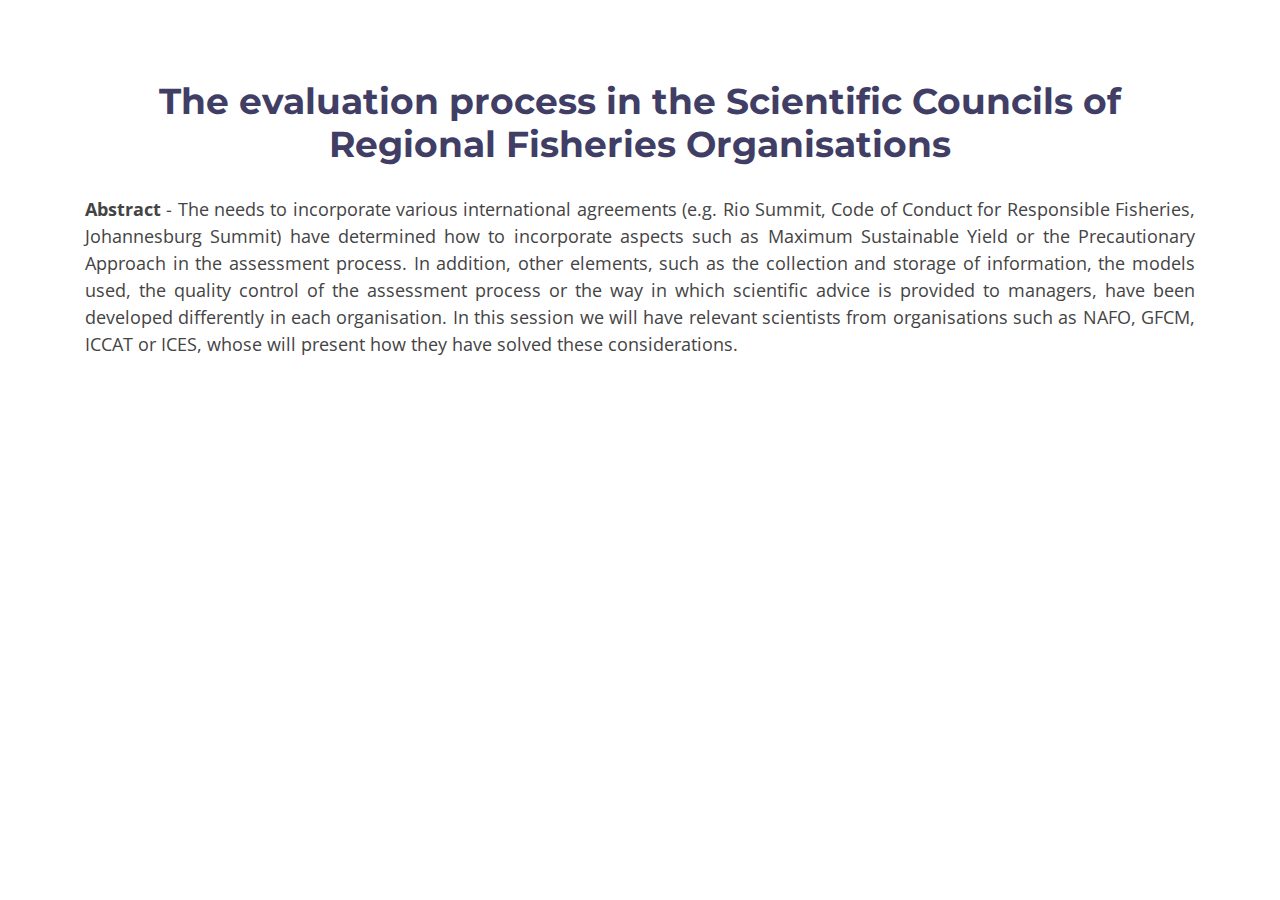
<file: proof/t1.html>
<!DOCTYPE html>
<html lang="en">
<head>
  <meta charset="utf-8">
  <title>SIMERPE</title>
  <meta content="width=device-width, initial-scale=1.0" name="viewport">
  <meta content="" name="keywords">
  <meta content="" name="description">

  <!-- Favicons -->
  <link href="img/favicon.png" rel="icon">
  <link href="img/apple-touch-icon.png" rel="apple-touch-icon">

  <!-- Google Fonts -->
  <link href="https://fonts.googleapis.com/css?family=Open+Sans:300,300i,400,400i,500,600,700,700i|Montserrat:300,400,500,600,700" rel="stylesheet">

  <!-- Bootstrap CSS File -->
  <link href="lib/bootstrap/css/bootstrap.min.css" rel="stylesheet">

  <!-- Libraries CSS Files -->
  <link href="lib/font-awesome/css/font-awesome.min.css" rel="stylesheet">
  <link href="lib/animate/animate.min.css" rel="stylesheet">
  <link href="lib/ionicons/css/ionicons.min.css" rel="stylesheet">
  <link href="lib/owlcarousel/assets/owl.carousel.min.css" rel="stylesheet">
  <link href="lib/lightbox/css/lightbox.min.css" rel="stylesheet">

  <!-- Main Stylesheet File -->
  <link href="css/style.css" rel="stylesheet">

  <!-- =======================================================
    Theme Name: Rapid
    Theme URL: https://bootstrapmade.com/rapid-multipurpose-bootstrap-business-template/
    Author: BootstrapMade.com
    License: https://bootstrapmade.com/license/
  ======================================================= -->
</head>

<body>


  <main id="main">

    <!--==========================
      What Section
    ============================-->
    <section id="pricing" class="wow fadeInUp section-bg">
	  <div class="container">
	  <header class="section-header">
          <h3> The evaluation process in the Scientific Councils of Regional Fisheries Organisations</h3>
      </header>
<p align="justify">


</hr>

<p style="font-size:18px;" align="justify"><b>Abstract</b> -
The needs to incorporate various international agreements (e.g. Rio Summit, Code of Conduct for Responsible Fisheries, Johannesburg Summit) have determined how to incorporate aspects such as Maximum Sustainable Yield or the Precautionary Approach in the assessment process. In addition, other elements, such as the collection and storage of information, the models used, the quality control of the assessment process or the way in which scientific advice is provided to managers, have been developed differently in each organisation. In this session we will have relevant scientists from organisations such as NAFO, GFCM, ICCAT or ICES, whose will present how they have solved these considerations.   </p>

	 </div>
    </section><!-- #what -->


  </main>
</body>
</html>
</file>
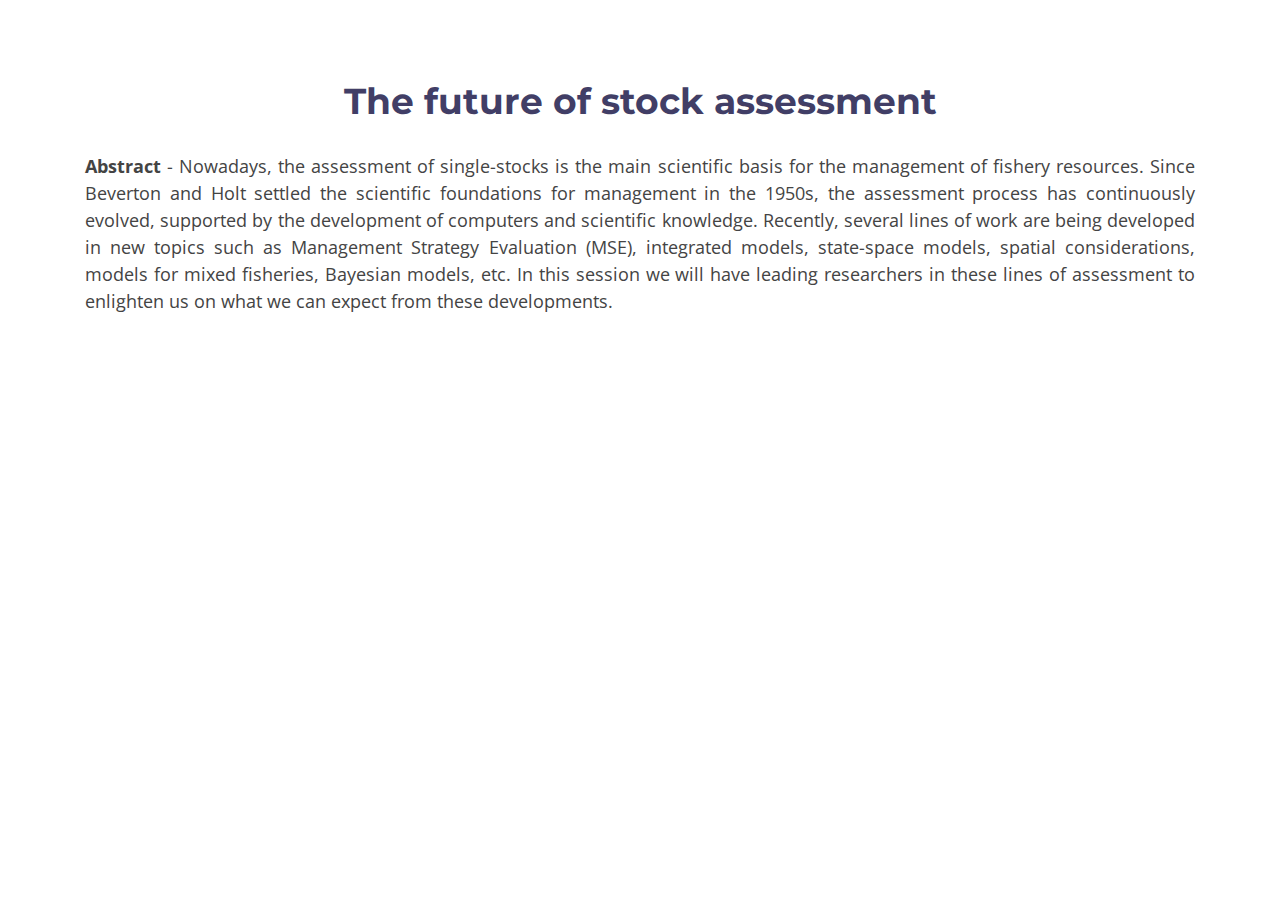
<file: proof/t2.html>
<!DOCTYPE html>
<html lang="en">
<head>
  <meta charset="utf-8">
  <title>SIMERPE</title>
  <meta content="width=device-width, initial-scale=1.0" name="viewport">
  <meta content="" name="keywords">
  <meta content="" name="description">

  <!-- Favicons -->
  <link href="img/favicon.png" rel="icon">
  <link href="img/apple-touch-icon.png" rel="apple-touch-icon">

  <!-- Google Fonts -->
  <link href="https://fonts.googleapis.com/css?family=Open+Sans:300,300i,400,400i,500,600,700,700i|Montserrat:300,400,500,600,700" rel="stylesheet">

  <!-- Bootstrap CSS File -->
  <link href="lib/bootstrap/css/bootstrap.min.css" rel="stylesheet">

  <!-- Libraries CSS Files -->
  <link href="lib/font-awesome/css/font-awesome.min.css" rel="stylesheet">
  <link href="lib/animate/animate.min.css" rel="stylesheet">
  <link href="lib/ionicons/css/ionicons.min.css" rel="stylesheet">
  <link href="lib/owlcarousel/assets/owl.carousel.min.css" rel="stylesheet">
  <link href="lib/lightbox/css/lightbox.min.css" rel="stylesheet">

  <!-- Main Stylesheet File -->
  <link href="css/style.css" rel="stylesheet">

  <!-- =======================================================
    Theme Name: Rapid
    Theme URL: https://bootstrapmade.com/rapid-multipurpose-bootstrap-business-template/
    Author: BootstrapMade.com
    License: https://bootstrapmade.com/license/
  ======================================================= -->
</head>

<body>


  <main id="main">

    <!--==========================
      What Section
    ============================-->
    <section id="pricing" class="wow fadeInUp section-bg">
	  <div class="container">
	  <header class="section-header">
          <h3>The future of stock assessment</h3>
      </header>
<p align="justify">


</hr>

<p style="font-size:18px;" align="justify"><b>Abstract</b> -
 Nowadays, the assessment of single-stocks is the main scientific basis for the management of fishery resources. Since Beverton and Holt settled the scientific foundations for management in the 1950s, the assessment process has continuously evolved, supported by the development of computers and scientific knowledge. Recently, several lines of work are being developed in new topics such as Management Strategy Evaluation (MSE), integrated models, state-space models, spatial considerations, models for mixed fisheries, Bayesian models, etc. In this session we will have leading researchers in these lines of assessment to enlighten us on what we can expect from these developments.</p>
 
	 </div>
    </section><!-- #what -->


  </main>
</body>
</html>
</file>
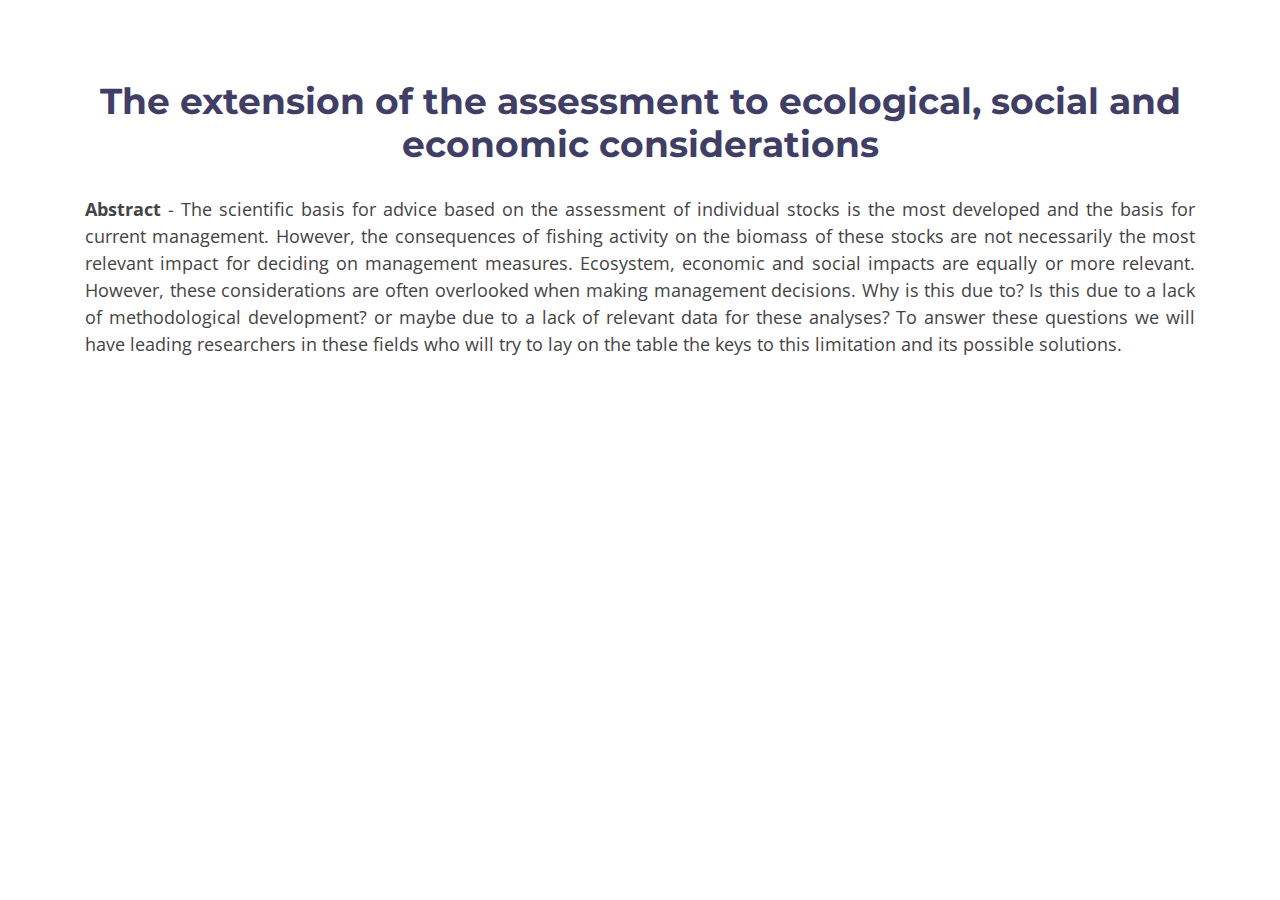
<file: proof/t3.html>
<!DOCTYPE html>
<html lang="en">
<head>
  <meta charset="utf-8">
  <title>SIMERPE</title>
  <meta content="width=device-width, initial-scale=1.0" name="viewport">
  <meta content="" name="keywords">
  <meta content="" name="description">

  <!-- Favicons -->
  <link href="img/favicon.png" rel="icon">
  <link href="img/apple-touch-icon.png" rel="apple-touch-icon">

  <!-- Google Fonts -->
  <link href="https://fonts.googleapis.com/css?family=Open+Sans:300,300i,400,400i,500,600,700,700i|Montserrat:300,400,500,600,700" rel="stylesheet">

  <!-- Bootstrap CSS File -->
  <link href="lib/bootstrap/css/bootstrap.min.css" rel="stylesheet">

  <!-- Libraries CSS Files -->
  <link href="lib/font-awesome/css/font-awesome.min.css" rel="stylesheet">
  <link href="lib/animate/animate.min.css" rel="stylesheet">
  <link href="lib/ionicons/css/ionicons.min.css" rel="stylesheet">
  <link href="lib/owlcarousel/assets/owl.carousel.min.css" rel="stylesheet">
  <link href="lib/lightbox/css/lightbox.min.css" rel="stylesheet">

  <!-- Main Stylesheet File -->
  <link href="css/style.css" rel="stylesheet">

  <!-- =======================================================
    Theme Name: Rapid
    Theme URL: https://bootstrapmade.com/rapid-multipurpose-bootstrap-business-template/
    Author: BootstrapMade.com
    License: https://bootstrapmade.com/license/
  ======================================================= -->
</head>

<body>


  <main id="main">

    <!--==========================
      What Section
    ============================-->
    <section id="pricing" class="wow fadeInUp section-bg">
	  <div class="container">
	  <header class="section-header">
          <h3>The extension of the assessment to ecological, social and economic considerations </h3>
      </header>
<p align="justify">


</hr>

<p style="font-size:18px;" align="justify"><b>Abstract</b> -
 The scientific basis for advice based on the assessment of individual stocks is the most developed and the basis for current management. However, the consequences of fishing activity on the biomass of these stocks are not necessarily the most relevant impact for deciding on management measures. Ecosystem, economic and social impacts are equally or more relevant. However, these considerations are often overlooked when making management decisions. Why is this due to? Is this due to a lack of methodological development? or maybe due to a lack of relevant data for these analyses? To answer these questions we will have leading researchers in these fields who will try to lay on the table the keys to this limitation and its possible solutions.
</p>

	 </div>
    </section><!-- #what -->


  </main>
</body>
</html>
</file>
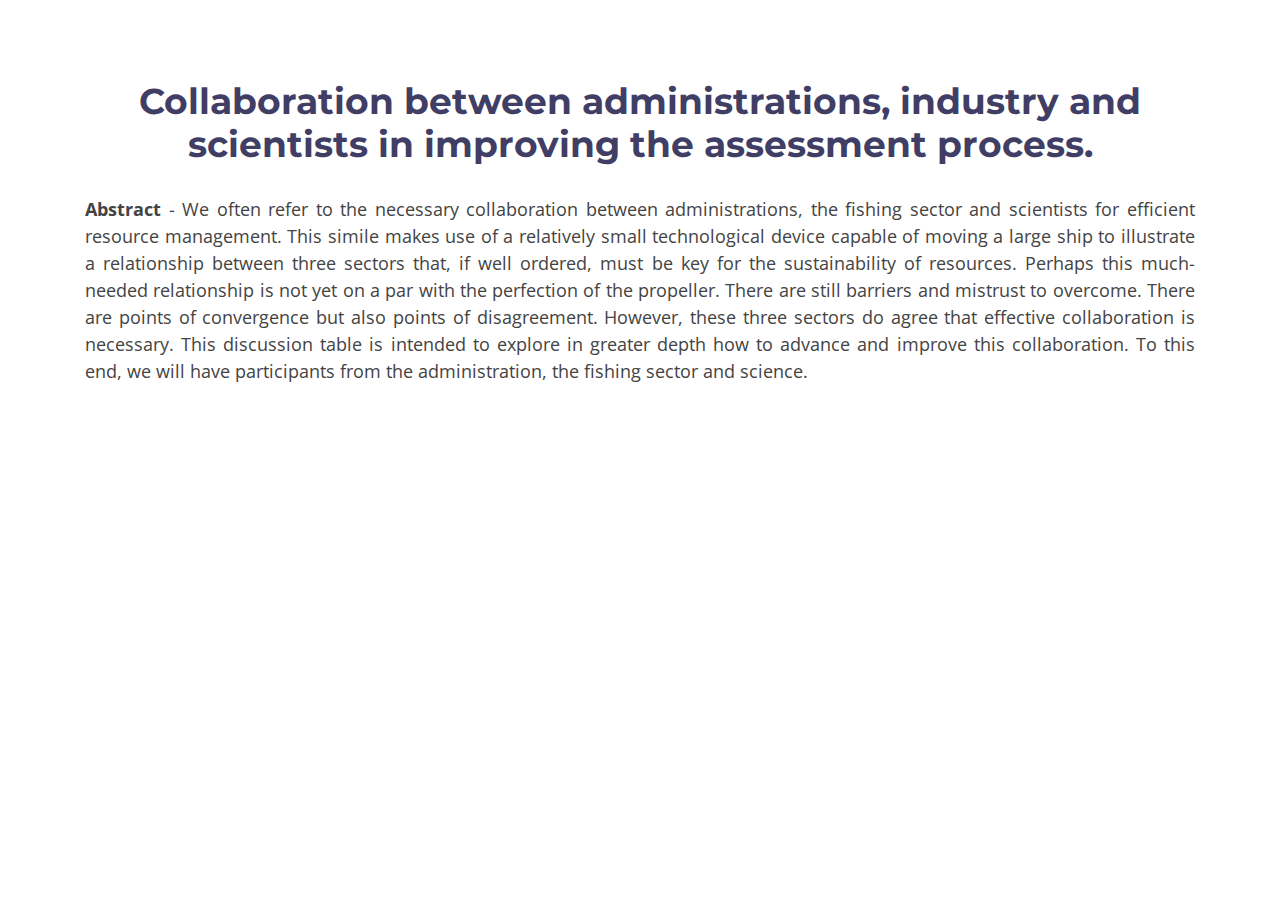
<file: proof/t4.html>
<!DOCTYPE html>
<html lang="en">
<head>
  <meta charset="utf-8">
  <title>SIMERPE</title>
  <meta content="width=device-width, initial-scale=1.0" name="viewport">
  <meta content="" name="keywords">
  <meta content="" name="description">

  <!-- Favicons -->
  <link href="img/favicon.png" rel="icon">
  <link href="img/apple-touch-icon.png" rel="apple-touch-icon">

  <!-- Google Fonts -->
  <link href="https://fonts.googleapis.com/css?family=Open+Sans:300,300i,400,400i,500,600,700,700i|Montserrat:300,400,500,600,700" rel="stylesheet">

  <!-- Bootstrap CSS File -->
  <link href="lib/bootstrap/css/bootstrap.min.css" rel="stylesheet">

  <!-- Libraries CSS Files -->
  <link href="lib/font-awesome/css/font-awesome.min.css" rel="stylesheet">
  <link href="lib/animate/animate.min.css" rel="stylesheet">
  <link href="lib/ionicons/css/ionicons.min.css" rel="stylesheet">
  <link href="lib/owlcarousel/assets/owl.carousel.min.css" rel="stylesheet">
  <link href="lib/lightbox/css/lightbox.min.css" rel="stylesheet">

  <!-- Main Stylesheet File -->
  <link href="css/style.css" rel="stylesheet">

  <!-- =======================================================
    Theme Name: Rapid
    Theme URL: https://bootstrapmade.com/rapid-multipurpose-bootstrap-business-template/
    Author: BootstrapMade.com
    License: https://bootstrapmade.com/license/
  ======================================================= -->
</head>

<body>


  <main id="main">

    <!--==========================
      What Section
    ============================-->
    <section id="pricing" class="wow fadeInUp section-bg">
	  <div class="container">
	  <header class="section-header">
          <h3>Collaboration between administrations, industry and scientists in improving the assessment process. </h3>
      </header>
<p align="justify">


</hr>
<p style="font-size:18px;" align="justify"><b>Abstract</b> -
 We often refer to the necessary collaboration between administrations, the fishing sector and scientists for efficient resource management. This simile makes use of a relatively small technological device capable of moving a large ship to illustrate a relationship between three sectors that, if well ordered, must be key for the sustainability of resources. Perhaps this much-needed relationship is not yet on a par with the perfection of the propeller. There are still barriers and mistrust to overcome. There are points of convergence but also points of disagreement. However, these three sectors do agree that effective collaboration is necessary. This discussion table is intended to explore in greater depth how to advance and improve this collaboration. To this end, we will have participants from the administration, the fishing sector and science.</p>


	 </div>
    </section><!-- #what -->


  </main>
</body>
</html>
</file>
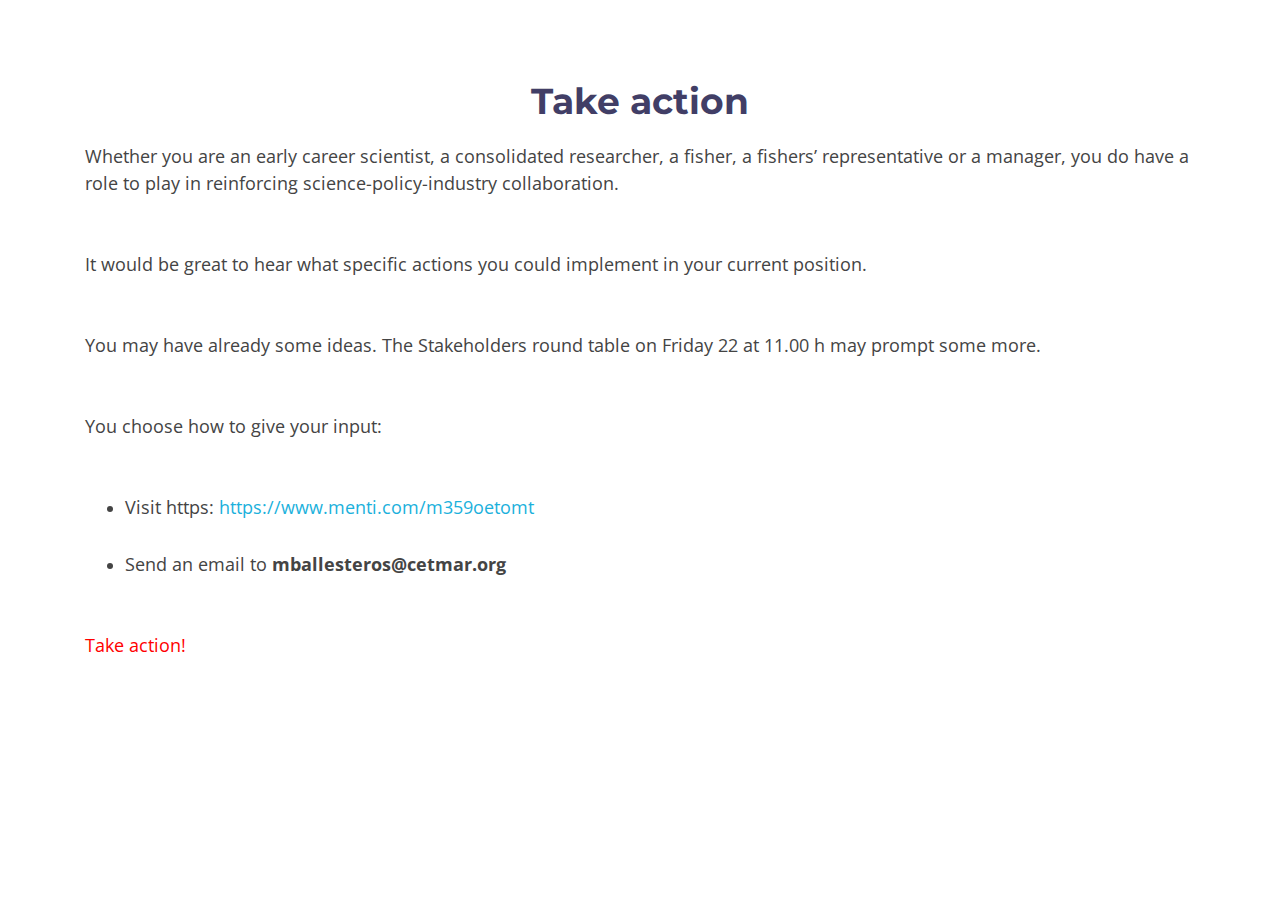
<file: proof/ta.html>
<!DOCTYPE html>
<html lang="en">
<head>
  <meta charset="utf-8">
  <title>SIMERPE</title>
  <meta content="width=device-width, initial-scale=1.0" name="viewport">
  <meta content="" name="keywords">
  <meta content="" name="description">

  <!-- Favicons -->
  <link href="img/favicon.png" rel="icon">
  <link href="img/apple-touch-icon.png" rel="apple-touch-icon">

  <!-- Google Fonts -->
  <link href="https://fonts.googleapis.com/css?family=Open+Sans:300,300i,400,400i,500,600,700,700i|Montserrat:300,400,500,600,700" rel="stylesheet">

  <!-- Bootstrap CSS File -->
  <link href="lib/bootstrap/css/bootstrap.min.css" rel="stylesheet">

  <!-- Libraries CSS Files -->
  <link href="lib/font-awesome/css/font-awesome.min.css" rel="stylesheet">
  <link href="lib/animate/animate.min.css" rel="stylesheet">
  <link href="lib/ionicons/css/ionicons.min.css" rel="stylesheet">
  <link href="lib/owlcarousel/assets/owl.carousel.min.css" rel="stylesheet">
  <link href="lib/lightbox/css/lightbox.min.css" rel="stylesheet">

  <!-- Main Stylesheet File -->
  <link href="css/style.css" rel="stylesheet">

  <!-- =======================================================
    Theme Name: Rapid
    Theme URL: https://bootstrapmade.com/rapid-multipurpose-bootstrap-business-template/
    Author: BootstrapMade.com
    License: https://bootstrapmade.com/license/
  ======================================================= -->
</head>

<body>


  <main id="main">

    <!--==========================
      What Section
    ============================-->
    <section id="pricing" class="wow fadeInUp section-bg">
	  <div class="container">
	  <header class="section-header">
          <h3> Take action</h3>
      </header>

		  <p style="font-size:18px;">Whether you are an early career scientist, a consolidated researcher, a fisher, a fishers’ representative or a manager, you do have a role to play in reinforcing science-policy-industry collaboration.</p>
</br>

<p style="font-size:18px;">It would be great to hear what specific actions you could implement in your current position.</p>

</br>
<p style="font-size:18px;">You may have already some ideas. The Stakeholders round table on Friday 22 at 11.00 h may prompt some more.</p>
</br>
<p style="font-size:18px;">You choose how to give your input:</p>
</br>
	  
		  <ul>
                  <li><p style="font-size:18px;"> Visit https: <a href="https://www.menti.com/m359oetomt"> https://www.menti.com/m359oetomt  </a> </p></li>
		<li><p style="font-size:18px;"> Send an email to <b>mballesteros@cetmar.org</b></p></li>
                </ul>   
</br>
<p style="font-size:18px;"><FONT COLOR="red">Take action! </FONT> </p>
	 </div>
    </section><!-- #what -->


  </main>
</body>
</html>
</file>
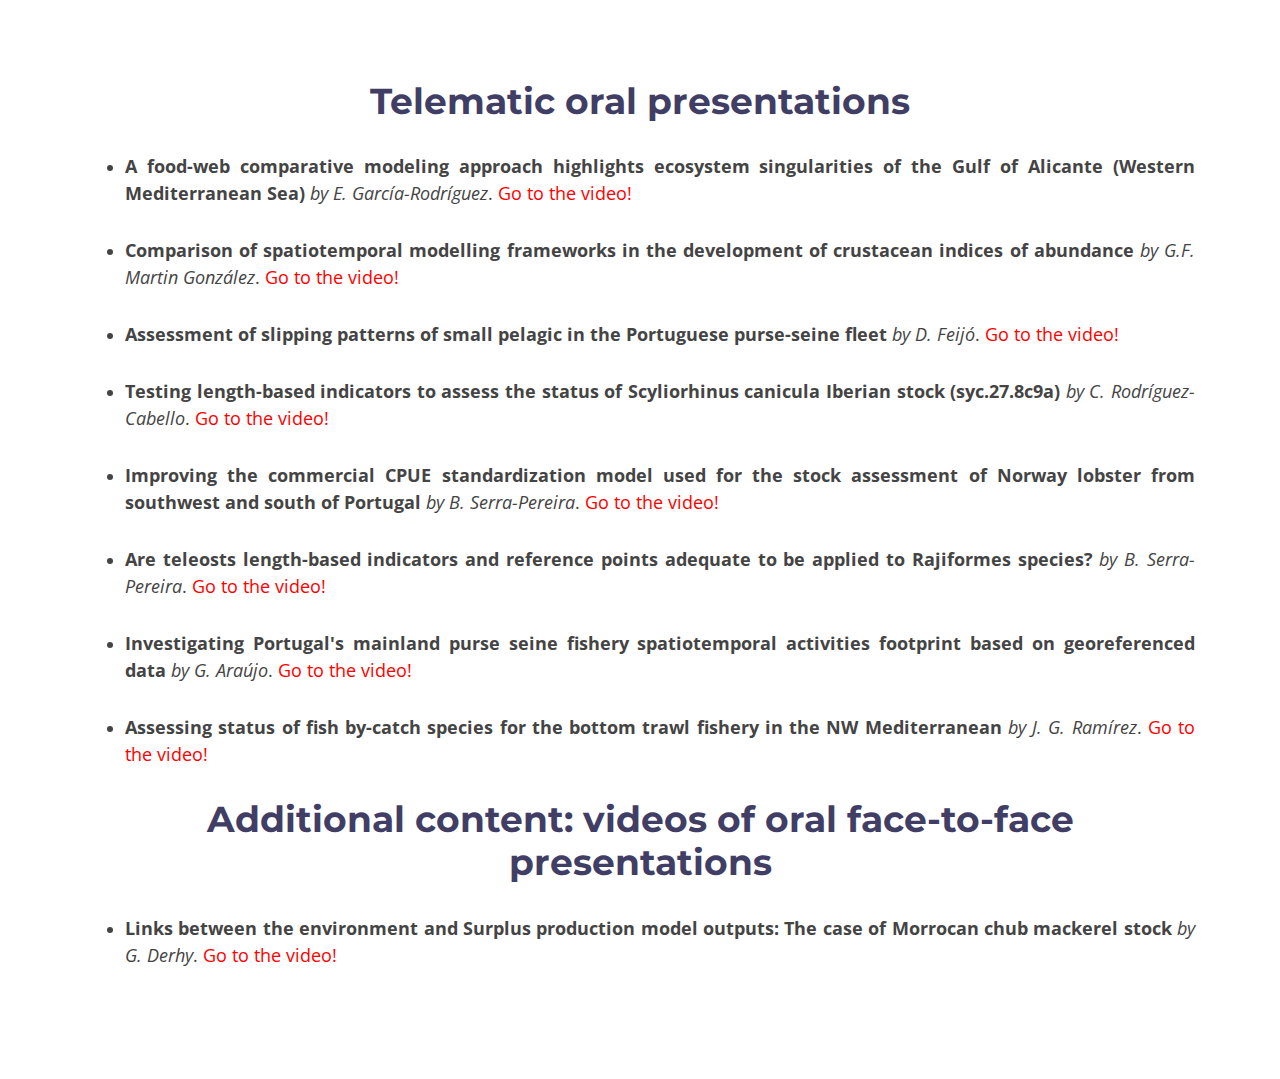
<file: proof/to.html>
<!DOCTYPE html>
<html lang="en">
<head>
  <meta charset="utf-8">
  <title>SIMERPE</title>
  <meta content="width=device-width, initial-scale=1.0" name="viewport">
  <meta content="" name="keywords">
  <meta content="" name="description">

  <!-- Favicons -->
  <link href="img/favicon.png" rel="icon">
  <link href="img/apple-touch-icon.png" rel="apple-touch-icon">

  <!-- Google Fonts -->
  <link href="https://fonts.googleapis.com/css?family=Open+Sans:300,300i,400,400i,500,600,700,700i|Montserrat:300,400,500,600,700" rel="stylesheet">

  <!-- Bootstrap CSS File -->
  <link href="lib/bootstrap/css/bootstrap.min.css" rel="stylesheet">

  <!-- Libraries CSS Files -->
  <link href="lib/font-awesome/css/font-awesome.min.css" rel="stylesheet">
  <link href="lib/animate/animate.min.css" rel="stylesheet">
  <link href="lib/ionicons/css/ionicons.min.css" rel="stylesheet">
  <link href="lib/owlcarousel/assets/owl.carousel.min.css" rel="stylesheet">
  <link href="lib/lightbox/css/lightbox.min.css" rel="stylesheet">

  <!-- Main Stylesheet File -->
  <link href="css/style.css" rel="stylesheet">

  <!-- =======================================================
    Theme Name: Rapid
    Theme URL: https://bootstrapmade.com/rapid-multipurpose-bootstrap-business-template/
    Author: BootstrapMade.com
    License: https://bootstrapmade.com/license/
  ======================================================= -->
</head>

<body>


  <main id="main">

    <!--==========================
      What Section
    ============================-->
    <section id="pricing" class="wow fadeInUp section-bg">
	  <div class="container">
	  <header class="section-header">
          <h3>  Telematic oral presentations</h3>
      </header>
<p align="justify">

<ul>
<li><p style="font-size:18px;"align="justify"> <b>A food-web comparative modeling approach highlights ecosystem
singularities of the Gulf of Alicante (Western Mediterranean Sea)
 </b> <em>by E. García-Rodríguez</em>. <a href="https://drive.google.com/file/d/1Q8DqJV18NyHq3ICJc_JiCSc_qbr2fan3/view?usp=sharing"><FONT COLOR="red"> Go to the video! </a> </FONT></p></li>
 <li><p style="font-size:18px;"align="justify"> <b>Comparison of spatiotemporal modelling frameworks in the
development of crustacean indices of abundance
 </b> <em>by G.F. Martin González</em>. <a href="https://drive.google.com/file/d/1e27hnAOlQakTKz308QE_oyDT94oNvJdg/view?usp=sharing"><FONT COLOR="red"> Go to the video! </a> </FONT></p></li>
 <li><p style="font-size:18px;"align="justify"> <b>Assessment of slipping patterns of small pelagic in the Portuguese
purse-seine 
fleet
 </b> <em>by D. Feijó</em>. <a href="https://drive.google.com/file/d/1-CxcH1MfoyuJ5aA4vleoxqzBYmOHRNlf/view?usp=sharing"><FONT COLOR="red"> Go to the video! </a> </FONT></p></li>
 <li><p style="font-size:18px;"align="justify"> <b>Testing length-based indicators to assess the status of Scyliorhinus
canicula Iberian stock (syc.27.8c9a)
 </b> <em>by C. Rodríguez-Cabello</em>. <a href="https://drive.google.com/file/d/1F03BIixtr9dudu69WFgfoKUtvcqk0Il7/view?usp=sharing"><FONT COLOR="red">Go to the video! </a> </FONT></p></li>
 <li><p style="font-size:18px;"align="justify"> <b>Improving the commercial CPUE standardization model used for
the stock assessment of Norway lobster from southwest and south
of Portugal
 </b> <em>by B. Serra-Pereira</em>. <a href="
https://drive.google.com/file/d/12rD_UQMxKEGtrtgQ0ynRwrMpinB987Yh/view?usp=sharing"><FONT COLOR="red"> Go to the video! </a> </FONT></p></li>
 <li><p style="font-size:18px;"align="justify"> <b> Are teleosts length-based indicators and reference points adequate
to be applied to Rajiformes species?
 </b> <em>by B. Serra-Pereira</em>. <a href="https://drive.google.com/file/d/1Wv4DRJS8-lP_kLElaK4BTLx_bzfjK65p/view?usp=sharing"><FONT COLOR="red"> Go to the video! </a> </FONT></p></li>
 <li><p style="font-size:18px;"align="justify"> <b> Investigating Portugal's mainland purse seine fishery
spatiotemporal activities footprint based on georeferenced data
 </b> <em>by G. Araújo</em>. <a href="https://drive.google.com/file/d/1vWGp74MZGZADB2r6GzWW1Q34wX-qDoiW/view?usp=sharing"><FONT COLOR="red"> Go to the video! </a> </FONT></p></li>
  <li><p style="font-size:18px;"align="justify"> <b> Assessing status of fish by-catch species for the bottom trawl
fishery in the NW Mediterranean
 </b> <em>by J. G. Ramírez</em>. <a href="https://drive.google.com/file/d/1kcgHOzc2HylOLOdeEgx8CIk8t8nnozYm/view?usp=sharing"><FONT COLOR="red"> Go to the video! </a> </FONT></p></li>
 
                </ul>
				
				
					  <header class="section-header">
          <h3>  Additional content: videos of oral face-to-face presentations</h3>
      </header>
<p align="justify">

<ul>
<li><p style="font-size:18px;"align="justify"> <b>Links between the environment and Surplus production
model outputs: The case of Morrocan chub mackerel stock
 </b> <em>by G. Derhy</em>. <a href="https://drive.google.com/file/d/1o8qs9Jpmb7xTUEg692fpYs8U2FVXUtue/view?usp=sharing"><FONT COLOR="red"> Go to the video! </a> </FONT></p></li>

	 </div>
    </section><!-- #what -->


  </main>
</body>
</html>
</file>
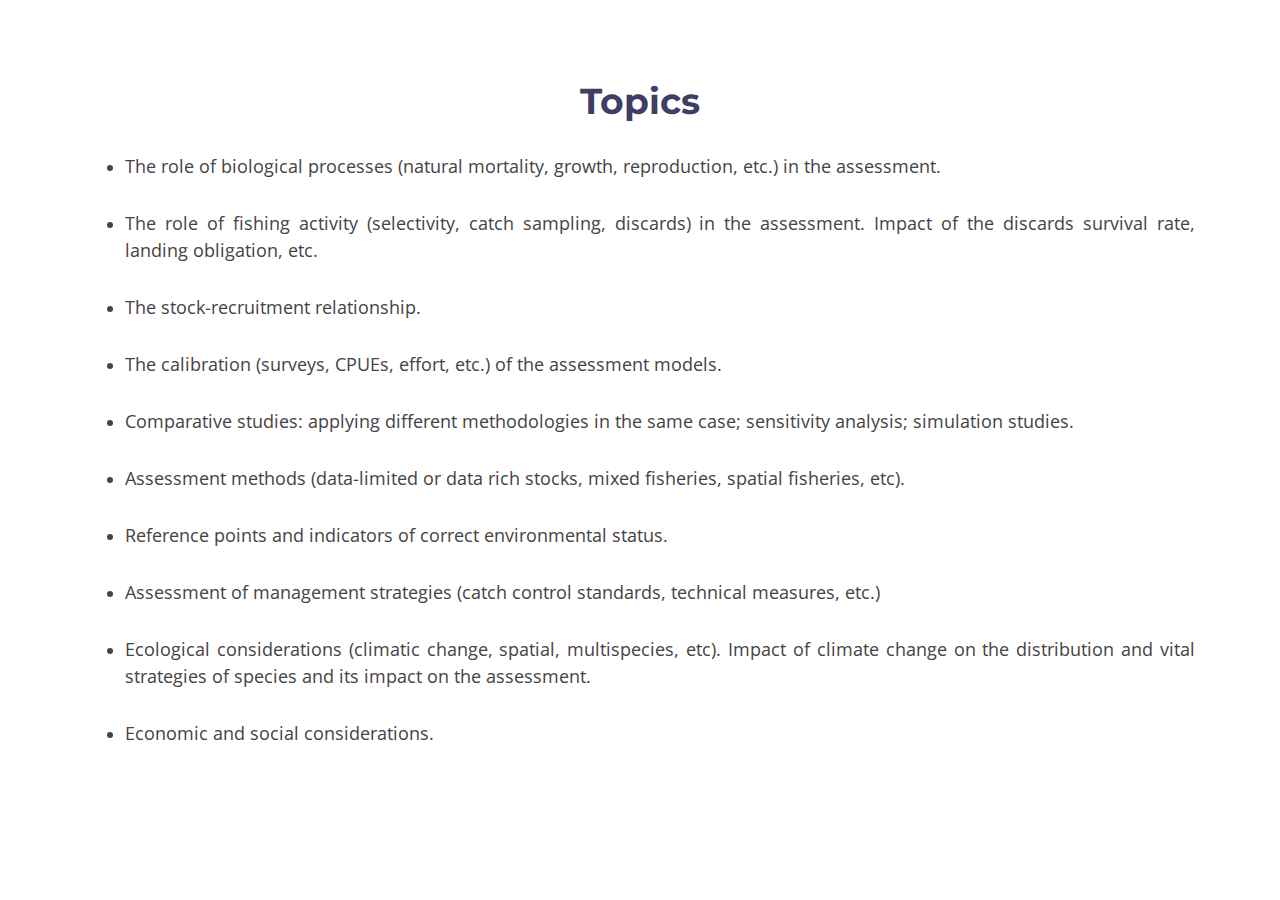
<file: proof/topics.html>
<!DOCTYPE html>
<html lang="en">
<head>
  <meta charset="utf-8">
  <title>SIMERPE</title>
  <meta content="width=device-width, initial-scale=1.0" name="viewport">
  <meta content="" name="keywords">
  <meta content="" name="description">

  <!-- Favicons -->
  <link href="img/favicon.png" rel="icon">
  <link href="img/apple-touch-icon.png" rel="apple-touch-icon">

  <!-- Google Fonts -->
  <link href="https://fonts.googleapis.com/css?family=Open+Sans:300,300i,400,400i,500,600,700,700i|Montserrat:300,400,500,600,700" rel="stylesheet">

  <!-- Bootstrap CSS File -->
  <link href="lib/bootstrap/css/bootstrap.min.css" rel="stylesheet">

  <!-- Libraries CSS Files -->
  <link href="lib/font-awesome/css/font-awesome.min.css" rel="stylesheet">
  <link href="lib/animate/animate.min.css" rel="stylesheet">
  <link href="lib/ionicons/css/ionicons.min.css" rel="stylesheet">
  <link href="lib/owlcarousel/assets/owl.carousel.min.css" rel="stylesheet">
  <link href="lib/lightbox/css/lightbox.min.css" rel="stylesheet">

  <!-- Main Stylesheet File -->
  <link href="css/style.css" rel="stylesheet">

  <!-- =======================================================
    Theme Name: Rapid
    Theme URL: https://bootstrapmade.com/rapid-multipurpose-bootstrap-business-template/
    Author: BootstrapMade.com
    License: https://bootstrapmade.com/license/
  ======================================================= -->
</head>

<body>


  <main id="main">

    <!--==========================
      What Section
    ============================-->
    <section id="pricing" class="wow fadeInUp section-bg">
	  <div class="container">
	  <header class="section-header">
          <h3>  Topics </h3>
      </header>
<p align="justify">

<ul>
                  <li><p style="font-size:18px;"align="justify">The role of biological processes (natural mortality, growth, reproduction, etc.) in the assessment.</p></li>
                  <li><p style="font-size:18px;"align="justify">The role of fishing activity (selectivity, catch sampling, discards) in the assessment. Impact of the discards survival rate, landing obligation, etc.</p></li>
                  <li><p style="font-size:18px;"align="justify">The stock-recruitment relationship.</p></li>
                  <li><p style="font-size:18px;"align="justify">The calibration (surveys, CPUEs, effort, etc.) of the assessment models.</p></li>
				  <li><p style="font-size:18px;"align="justify">Comparative studies: applying different methodologies in the same case; sensitivity analysis; simulation studies.</p></li>
				  <li><p style="font-size:18px;"align="justify">Assessment methods (data-limited or data rich stocks,  mixed fisheries, spatial fisheries, etc).</p></li>
				  <li><p style="font-size:18px;"align="justify">Reference points and indicators of correct environmental status.</p></li>
				  <li><p style="font-size:18px;"align="justify">Assessment of management strategies (catch control standards, technical measures, etc.)</p></li>
				  <li><p style="font-size:18px;"align="justify">Ecological considerations (climatic change, spatial, multispecies, etc). Impact of climate change on the distribution and vital strategies of species and its impact on the assessment.</p>	</li>
				  <li><p style="font-size:18px;"align="justify">Economic and social considerations.</p></li>
                </ul>
	 </div>
    </section><!-- #what -->


  </main>
</body>
</html>
</file>
<file: proof/css/style.css>
/*
  Theme Name: Rapid
  Theme URL: https://bootstrapmade.com/rapid-multipurpose-bootstrap-business-template/
  Author: BootstrapMade.com
  License: https://bootstrapmade.com/license/
*/

/*--------------------------------------------------------------
# General
--------------------------------------------------------------*/

body {
  background: #fff;
  color: #444;
  font-family: "Open Sans", sans-serif;
}

a {
  color: #1bb1dc;
  transition: 0.5s;
}

a:hover,
a:active,
a:focus {
  color: #0a98c0;
  outline: none;
  text-decoration: none;
}

p {
  padding: 0;
  margin: 0 0 30px 0;
}

h1,
h2,
h3,
h4,
h5,
h6 {
  font-family: "Montserrat", sans-serif;
  font-weight: 400;
  margin: 0 0 20px 0;
  padding: 0;
}

/* Back to top button */

.back-to-top {
  position: fixed;
  display: none;
  background: #1bb1dc;
  color: #fff;
  width: 44px;
  height: 44px;
  text-align: center;
  line-height: 1;
  font-size: 16px;
  border-radius: 50%;
  right: 15px;
  bottom: 15px;
  transition: background 0.5s;
  z-index: 11;
}

.back-to-top i {
  padding-top: 12px;
  color: #fff;
}

/* Prelaoder */

#preloader {
  position: fixed;
  top: 0;
  left: 0;
  right: 0;
  bottom: 0;
  z-index: 9999;
  overflow: hidden;
  background: #fff;
}

#preloader:before {
  content: "";
  position: fixed;
  top: calc(50% - 30px);
  left: calc(50% - 30px);
  border: 6px solid #f2f2f2;
  border-top: 6px solid #1bb1dc;
  border-radius: 50%;
  width: 60px;
  height: 60px;
  -webkit-animation: animate-preloader 1s linear infinite;
  animation: animate-preloader 1s linear infinite;
}

@-webkit-keyframes animate-preloader {
  0% {
    -webkit-transform: rotate(0deg);
    transform: rotate(0deg);
  }

  100% {
    -webkit-transform: rotate(360deg);
    transform: rotate(360deg);
  }
}

@keyframes animate-preloader {
  0% {
    -webkit-transform: rotate(0deg);
    transform: rotate(0deg);
  }

  100% {
    -webkit-transform: rotate(360deg);
    transform: rotate(360deg);
  }
}

/*--------------------------------------------------------------
# Top Bar
--------------------------------------------------------------*/

#topbar {
  padding: 0 0 10px 0;
  font-size: 14px;
  transition: all 0.5s;
}

#topbar .social-links {
  text-align: right;
}

#topbar .social-links a {
  color: #535074;
  padding: 4px 12px;
  display: inline-block;
  line-height: 1px;
}

#topbar .social-links a:hover {
  color: #1bb1dc;
}

#topbar .social-links a:first-child {
  border-left: 0;
}

/*--------------------------------------------------------------
# Header
--------------------------------------------------------------*/

#header {
  height: 110px;
  transition: all 0.5s;
  z-index: 997;
  transition: all 0.5s;
  padding: 20px 0;
  position: fixed;
  left: 0;
  top: 0;
  right: 0;
  transition: all 0.5s;
  z-index: 997;
  background-color: white;
}

#header.header-scrolled,
#header.header-pages {
  height: 70px;
  padding: 15px 0;
  background-color: #fff;
  box-shadow: 0px 0px 30px rgba(127, 137, 161, 0.3);
}

#header.header-scrolled #topbar,
#header.header-pages #topbar {
  display: none;
}

#header .logo h1 {
  font-size: 36px;
  margin: 0;
  padding: 0;
  line-height: 1;
  font-weight: 400;
  letter-spacing: 3px;
  text-transform: uppercase;
}

#header .logo h1 a,
#header .logo h1 a:hover {
  color: #413e66;
  text-decoration: none;
}

#header .logo img {
  padding: 0;
  margin: 7px 15px;
  max-height: 160px;
}

.main-pages {
  margin-top: 60px;
}

/*--------------------------------------------------------------
# Intro Section
--------------------------------------------------------------*/

#intro {
  width: 100%;
  height: 100vh;
  position: relative;
  background: #f5f8fd url("../img/intro-bg.jpg") center top no-repeat;
  background-size: cover;
}

#intro .card .btn:hover {
  background: #0a98c0;
}
#intro {
  padding: 60px 0 40px 0;
}

#intro .box {
  padding: 30px;
  position: relative;
  overflow: hidden;
  border-radius: 10px;
  margin: 0 10px 40px 10px;
  background: white;
  box-shadow: 0 10px 29px 0 rgba(68, 88, 144, 0.1);
  transition: all 0.3s ease-in-out;
  text-align: center;
}

#intro .box:hover {
  -webkit-transform: scale(1.2);
  transform: scale(1.2);
}

#intro .icon {
  margin: 0 auto 15px auto;
  padding-top: 12px;
  display: inline-block;
  text-align: center;
  border-radius: 50%;
  width: 60px;
  height: 60px;
}

#intro .card .btn {
  text-transform: uppercase;
  font-size: 13px;
  font-weight: 500;
  color: #5f5b96;
  border-radius: 0;
  padding: 10px 24px;
  letter-spacing: 1px;
  border-radius: 3px;
  display: inline-block;
  background: #1bb1dc;
  color: #fff;
}
#intro .icon i {
  font-size: 36px;
  line-height: 1;
}

#intro .title {
  font-weight: 700;
  margin-bottom: 15px;
  font-size: 18px;
}

#intro .title a {
  color: #111;
}

#intro .box:hover .title a {
  color: #1bb1dc;
}

#intro .description {
  font-size: 14px;
  line-height: 28px;
  margin-bottom: 0;
  text-align: left;
}

/*--------------------------------------------------------------
# Navigation Menu
--------------------------------------------------------------*/

/* Desktop Navigation */

.main-nav {
  /* Drop Down */
  /* Deep Drop Down */
}

.main-nav,
.main-nav * {
  margin: 0;
  padding: 0;
  list-style: none;
}

.main-nav > ul > li {
  position: relative;
  white-space: nowrap;
  float: left;
}

.main-nav a {
  /*display: block;*/
  position: relative;
  color: #413e66;
  padding: 10px 15px;
  transition: 0.3s;
  font-size: 16px;
  font-family: "Open Sans", sans-serif;
  text-transform: uppercase;
  font-weight: 600;
}

.main-nav a:hover,
.main-nav .active > a,
.main-nav li:hover > a {
  color: #1bb1dc;
  text-decoration: none;
}

.main-nav .drop-down ul {
  display: block;
  position: absolute;
  left: 0;
  top: calc(100% - 30px);
  z-index: 99;
  opacity: 0;
  visibility: hidden;
  padding: 10px 0;
  background: #fff;
  box-shadow: 0px 0px 30px rgba(127, 137, 161, 0.25);
  transition: ease all 0.3s;
}

.main-nav .drop-down:hover > ul {
  opacity: 1;
  top: 100%;
  visibility: visible;
}

.main-nav .drop-down li {
  min-width: 180px;
  position: relative;
}

.main-nav .drop-down ul a {
  padding: 10px 20px;
  font-size: 14px;
  font-weight: 500;
  text-transform: none;
  color: #065e77;
}

.main-nav .drop-down ul a:hover,
.main-nav .drop-down ul .active > a,
.main-nav .drop-down ul li:hover > a {
  color: #1bb1dc;
}

.main-nav .drop-down > a:after {
  content: "\f107";
  font-family: FontAwesome;
  padding-left: 10px;
}

.main-nav .drop-down .drop-down ul {
  top: 0;
  left: calc(100% - 30px);
}

.main-nav .drop-down .drop-down:hover > ul {
  opacity: 1;
  top: 0;
  left: 100%;
}

.main-nav .drop-down .drop-down > a {
  padding-right: 35px;
}

.main-nav .drop-down .drop-down > a:after {
  content: "\f105";
  position: absolute;
  right: 15px;
}

/* Mobile Navigation */

.mobile-nav {
  position: fixed;
  top: 0;
  bottom: 0;
  z-index: 9999;
  overflow-y: auto;
  left: -260px;
  width: 260px;
  padding-top: 18px;
  background: rgba(40, 38, 70, 0.8);
  transition: 0.4s;
}

.mobile-nav * {
  margin: 0;
  padding: 0;
  list-style: none;
}

.mobile-nav a {
  display: block;
  position: relative;
  color: #fff;
  padding: 10px 20px;
  font-weight: 500;
}

.mobile-nav a:hover,
.mobile-nav .active > a,
.mobile-nav li:hover > a {
  color: #8dc2fa;
  text-decoration: none;
}

.mobile-nav .drop-down > a:after {
  content: "\f078";
  font-family: FontAwesome;
  padding-left: 10px;
  position: absolute;
  right: 15px;
}

.mobile-nav .active.drop-down > a:after {
  content: "\f077";
}

.mobile-nav .drop-down > a {
  padding-right: 35px;
}

.mobile-nav .drop-down ul {
  display: none;
  overflow: hidden;
}

.mobile-nav .drop-down li {
  padding-left: 20px;
}

.mobile-nav-toggle {
  position: fixed;
  right: 0;
  top: 0;
  z-index: 9998;
  border: 0;
  background: none;
  font-size: 24px;
  transition: all 0.4s;
  outline: none !important;
  line-height: 1;
  cursor: pointer;
  text-align: right;
}

.mobile-nav-toggle i {
  margin: 18px 18px 0 0;
  color: #065e77;
}

.mobile-nav-overly {
  width: 100%;
  height: 100%;
  z-index: 9997;
  top: 0;
  left: 0;
  position: fixed;
  background: rgba(40, 38, 70, 0.8);
  overflow: hidden;
  display: none;
}

.mobile-nav-active {
  overflow: hidden;
}

.mobile-nav-active .mobile-nav {
  left: 0;
}

.mobile-nav-active .mobile-nav-toggle i {
  color: #fff;
}

/*--------------------------------------------------------------
# Sections
--------------------------------------------------------------*/

/* Sections Header
--------------------------------*/

.section-header h3 {
  font-size: 36px;
  color: #413e66;
  text-align: center;
  font-weight: 700;
  position: relative;
  font-family: "Montserrat", sans-serif;
}

.section-header p {
  text-align: center;
  margin: auto;
  font-size: 15px;
  padding-bottom: 60px;
  color: #535074;
  width: 50%;
}

/* Section with background
--------------------------------*/

.section-bg {
  background: #fff;
}



/* Portfolio Section
--------------------------------*/

#portfolio {
  padding: 60px 0;
}

#portfolio #portfolio-flters {
  padding: 0;
  margin: 5px 0 35px 0;
  list-style: none;
  text-align: center;
}

#portfolio #portfolio-flters li {
  cursor: pointer;
  margin: 15px 15px 15px 0;
  display: inline-block;
  padding: 6px 10px;
  font-size: 16px;
  line-height: 20px;
  color: #413e66;
  margin-bottom: 5px;
  transition: all 0.3s ease-in-out;
}

#portfolio #portfolio-flters li:hover,
#portfolio #portfolio-flters li.filter-active {
  color: #1bb1dc;
}

#portfolio #portfolio-flters li:last-child {
  margin-right: 0;
}

#portfolio .portfolio-item {
  position: relative;
  overflow: hidden;
  margin-bottom: 30px;
}

#portfolio .portfolio-item .portfolio-wrap {
  overflow: hidden;
  position: relative;
  margin: 0;
}

#portfolio .portfolio-item .portfolio-wrap:hover img {
  opacity: 0.4;
  transition: 0.3s;
}

#portfolio .portfolio-item .portfolio-wrap .portfolio-info {
  position: absolute;
  top: 0;
  right: 0;
  bottom: 0;
  left: 0;
  display: -webkit-box;
  display: -webkit-flex;
  display: -ms-flexbox;
  display: flex;
  -webkit-box-pack: center;
  -webkit-justify-content: center;
  -ms-flex-pack: center;
  justify-content: center;
  -webkit-box-align: center;
  -webkit-align-items: center;
  -ms-flex-align: center;
  align-items: center;
  -webkit-box-orient: vertical;
  -webkit-box-direction: normal;
  -webkit-flex-direction: column;
  -ms-flex-direction: column;
  flex-direction: column;
  text-align: center;
  opacity: 0;
  transition: 0.2s linear;
}

#portfolio .portfolio-item .portfolio-wrap .portfolio-info h4 {
  font-size: 22px;
  line-height: 1px;
  font-weight: 700;
  margin-bottom: 14px;
  padding-bottom: 0;
}

#portfolio .portfolio-item .portfolio-wrap .portfolio-info h4 a {
  color: #fff;
}

#portfolio .portfolio-item .portfolio-wrap .portfolio-info h4 a:hover {
  color: #1bb1dc;
}

#portfolio .portfolio-item .portfolio-wrap .portfolio-info p {
  padding: 0;
  margin: 0;
  color: #f8fcff;
  font-weight: 500;
  font-size: 14px;
  text-transform: uppercase;
}

#portfolio .portfolio-item .portfolio-wrap .portfolio-info .link-preview,
#portfolio .portfolio-item .portfolio-wrap .portfolio-info .link-details {
  display: inline-block;
  line-height: 1;
  text-align: center;
  width: 36px;
  height: 36px;
  background: #1bb1dc;
  border-radius: 50%;
  margin: 10px 4px 0 4px;
}

#portfolio .portfolio-item .portfolio-wrap .portfolio-info .link-preview i,
#portfolio .portfolio-item .portfolio-wrap .portfolio-info .link-details i {
  padding-top: 6px;
  font-size: 22px;
  color: #fff;
}

#portfolio .portfolio-item .portfolio-wrap .portfolio-info .link-preview:hover,
#portfolio .portfolio-item .portfolio-wrap .portfolio-info .link-details:hover {
  background: #42c3e8;
}

#portfolio .portfolio-item .portfolio-wrap .portfolio-info .link-preview:hover i,
#portfolio .portfolio-item .portfolio-wrap .portfolio-info .link-details:hover i {
  color: #fff;
}

#portfolio .portfolio-item .portfolio-wrap:hover {
  background: #282646;
}

#portfolio .portfolio-item .portfolio-wrap:hover .portfolio-info {
  opacity: 1;
}

/* Testimonials Section
--------------------------------*/

#testimonials {
  padding: 60px 0;
}

#testimonials .section-header {
  margin-bottom: 40px;
}

#testimonials .testimonial-item .testimonial-img {
  width: 120px;
  border-radius: 50%;
  border: 4px solid #fff;
  float: left;
}

#testimonials .testimonial-item h3 {
  font-size: 20px;
  font-weight: bold;
  margin: 10px 0 5px 0;
  color: #111;
  margin-left: 140px;
}

#testimonials .testimonial-item h4 {
  font-size: 14px;
  color: #999;
  margin: 0 0 15px 0;
  margin-left: 140px;
}

#testimonials .testimonial-item p {
  font-style: italic;
  margin: 0 0 15px 140px;
}

#testimonials .owl-nav,
#testimonials .owl-dots {
  margin-top: 5px;
  text-align: center;
}

#testimonials .owl-dot {
  display: inline-block;
  margin: 0 5px;
  width: 12px;
  height: 12px;
  border-radius: 50%;
  background-color: #ddd;
}

#testimonials .owl-dot.active {
  background-color: #1bb1dc;
}

/* Members Section
--------------------------------*/

#Members {
  padding: 60px 0;
}

#Members .member {
  text-align: center;
  margin-bottom: 20px;
  position: relative;
  overflow: hidden;
}

#Members .member .member-info {
  display: -webkit-box;
  display: -webkit-flex;
  display: -ms-flexbox;
  display: flex;
  -webkit-box-pack: center;
  -webkit-justify-content: center;
  -ms-flex-pack: center;
  justify-content: center;
  -webkit-box-align: center;
  -webkit-align-items: center;
  -ms-flex-align: center;
  align-items: center;
  position: absolute;
  bottom: 0;
  left: 0;
  right: 0;
  transition: 0.2s;
  padding: 15px 0;
  background: rgba(29, 28, 41, 0.6);
}

#Members .member .member-info-content {
  transition: margin 0.2s;
  height: 40px;
  transition: height 0.4s;
}

#Members .member:hover .member-info {
  transition: 0.4s;
}

#Members .member:hover .member-info-content {
  height: 80px;
}

#Members .member h4 {
  font-weight: 700;
  margin-bottom: 2px;
  font-size: 18px;
  color: #fff;
}

#Members .member span {
  font-style: italic;
  display: block;
  font-size: 13px;
  color: #fff;
}

#Members .member .social {
  margin-top: 15px;
}

#Members .member .social a {
  transition: none;
  color: #fff;
}

#Members.member .social a:hover {
  color: #1bb1dc;
}

#Members .member .social i {
  font-size: 18px;
  margin: 0 2px;
}

/* Clients Section
--------------------------------*/

#intro {
  padding: 60px 0;
}

#intro img {
  max-width: 80%;
  opacity: 1;
  transition: 0.3s;
  padding: 15px 0;
}

#intro img:hover {
  opacity: 1;
}

#intro .owl-nav,
#intro .owl-dots {
  margin-top: 5px;
  text-align: center;
}

#intro .owl-dot {
  display: inline-block;
  margin: 0 5px;
  width: 12px;
  height: 12px;
  border-radius: 50%;
  background-color: #ddd;
}

#intro .owl-dot.active {
  background-color: #1bb1dc;
}

/* Pricing Section
--------------------------------*/

#pricing {
  padding: 80px 0;
}

#pricing .card {
  border: 0;
  border-radius: 0px;
  box-shadow: 0 3px 0px 0 rgba(65, 62, 102, 0.08);
  transition: all .3s ease-in-out;
  padding: 36px 0;
  position: relative;
}

#pricing .card:after {
  content: '';
  position: absolute;
  top: 0;
  left: 0;
  width: 0%;
  height: 5px;
  background-color: #fff;
  transition: 0.5s;
}

#pricing .card:hover {
  -webkit-transform: scale(1.05);
  transform: scale(1.05);
  box-shadow: 0 20px 35px 0 rgba(0, 0, 0, 0.08);
}

#pricing .card:hover:after {
  width: 100%;
}

#pricing .card .card-header {
  background-color: white;
  border-bottom: 0px;
  -moz-text-align-last: center;
}

#pricing .card .card-title {
  margin-top: 16px;
  margin-bottom: 16px;
  margin-right: 26px;
  margin-left: 26px;
  color: #535074;
}

#pricing .card .card-block {
  padding-top: 0;
}

#pricing .card .list-group-item {
  border: 0px;
  padding: 6px;
  color: #413e66;
  font-weight: 200;
}

#pricing .card h3 {
  font-size: 64px;
  margin-bottom: 0px;
  color: #535074;
}

#pricing .card h3 .currency {
  font-size: 30px;
  position: relative;
  font-weight: 400;
  top: -30px;
  letter-spacing: 0px;
}

#pricing .card h3 .period {
  font-size: 16px;
  color: #6c67a3;
  letter-spacing: 0px;
}

#pricing .card .list-group {
  margin-bottom: 15px;
}

#pricing .card .btn {
  text-transform: uppercase;
  font-size: 13px;
  font-weight: 500;
  color: #5f5b96;
  border-radius: 0;
  padding: 10px 24px;
  letter-spacing: 1px;
  border-radius: 3px;
  display: inline-block;
  background: #1bb1dc;
  color: #fff;
}

#pricing .card .btn:hover {
  background: #0a98c0;
}

/* Frequently Asked Questions Section
--------------------------------*/

#News {
  padding: 60px 0;
  overflow: hidden;
}

#News #News-list {
  padding: 0;
  list-style: none;
}

#News #News-list li {
  border-bottom: 1px solid #ebebeb;
}

#News #News-list a {
  padding: 22px 0;
  display: block;
  position: relative;
  font-family: "Montserrat", sans-serif;
  font-size: 20px;
  line-height: 1;
  font-weight: 400;
  padding-right: 20px;
}

#News #News-list i {
  font-size: 24px;
  position: absolute;
  right: 0;
  top: 20px;
}

#News #News-list p {
  margin-bottom: 20px;
}

#News #News-list a.collapse {
  color: #1bb1dc;
}

#News #News-list a.collapsed {
  color: #000;
}

#News #News-list a.collapsed i::before {
  content: "\f2c7" !important;
}

/*--------------------------------------------------------------
# Footer
--------------------------------------------------------------*/

#footer {
  padding: 0 0 30px 0;
  font-size: 14px;
  background: #fff;
}

#footer .footer-top {
  padding: 60px 0 30px 0;
  background: #fff;
}

#footer .footer-top .footer-info {
  margin-bottom: 30px;
}

#footer .footer-top .footer-info h3 {
  font-size: 34px;
  margin: 0 0 20px 0;
  padding: 2px 0 2px 0;
  line-height: 1;
  font-family: "Montserrat", sans-serif;
  color: #413e66;
  font-weight: 400;
  letter-spacing: 3px;
  text-transform: uppercase;
}

#footer .footer-top .footer-info p {
  font-size: 13px;
  line-height: 24px;
  margin-bottom: 0;
  font-family: "Montserrat", sans-serif;
  color: #535074;
}


#footer .footer-top h4 {
  font-size: 14px;
  font-weight: bold;
  color: #413e66;
  text-transform: uppercase;
  position: relative;
  padding-bottom: 10px;
}

#footer .footer-top .footer-links {
  margin-bottom: 30px;
}

#footer .footer-top .footer-links ul {
  list-style: none;
  padding: 0;
  margin: 0;
}

#footer .footer-top .footer-links ul li {
  padding: 8px 0;
}

#footer .footer-top .footer-links ul li:first-child {
  padding-top: 0;
}

#footer .footer-top .footer-links ul a {
  color: #696592;
}

#footer .footer-top .footer-links ul a:hover {
  color: #1bb1dc;
}

#footer .footer-top .footer-contact {
  margin-bottom: 30px;
}

#footer .footer-top .footer-contact p {
  line-height: 26px;
}

#footer .footer-top .footer-newsletter {
  margin-bottom: 30px;
}

#footer .footer-top .footer-newsletter input[type="email"] {
  border: 0;
  padding: 6px 8px;
  width: 65%;
  border: 1px solid #d9dde6;
}

#footer .footer-top .footer-newsletter input[type="submit"] {
  background: #1bb1dc;
  border: 1px solid #1bb1dc;
  width: 35%;
  padding: 6px 0;
  text-align: center;
  color: #fff;
  transition: 0.3s;
  cursor: pointer;
}

#footer .footer-top .footer-newsletter input[type="submit"]:hover {
  background: #0a98c0;
}

#footer .footer-top .form .form-group {
  margin-bottom: 15px;
}

#footer .footer-top .form #sendmessage {
  color: #fff;
  background: #1bb1dc;
  display: none;
  text-align: center;
  padding: 15px;
  font-weight: 600;
  margin-bottom: 15px;
}

#footer .footer-top .form #errormessage {
  color: #fff;
  display: none;
  background: red;
  text-align: center;
  padding: 15px;
  font-weight: 600;
  margin-bottom: 15px;
}

#footer .footer-top .form #sendmessage.show,
#footer .footer-top .form #errormessage.show,
#footer .footer-top .form .show {
  display: block;
}

#footer .footer-top .form .validation {
  color: red;
  display: none;
  margin: 0 0 20px;
  font-weight: 400;
  font-size: 13px;
}

#footer .footer-top .form label {
  color: #413e66;
  font-weight: 500;
}

#footer .footer-top .form input,
#footer .footer-top .form textarea {
  border-radius: 0;
  box-shadow: none;
  border: 1px solid #dce1ec;
  font-size: 14px;
}

#footer .footer-top .form input::-webkit-input-placeholder,
#footer .footer-top .form textarea::-webkit-input-placeholder {
  color: #a2a0bd;
}

#footer .footer-top .form input::-moz-placeholder,
#footer .footer-top .form textarea::-moz-placeholder {
  color: #a2a0bd;
}

#footer .footer-top .form input:-ms-input-placeholder,
#footer .footer-top .form textarea:-ms-input-placeholder {
  color: #a2a0bd;
}

#footer .footer-top .form input::placeholder,
#footer .footer-top .form textarea::placeholder {
  color: #a2a0bd;
}

#footer .footer-top .form button[type="submit"] {
  background: #1bb1dc;
  border: 0;
  border-radius: 3px;
  padding: 8px 30px;
  color: #fff;
  transition: 0.3s;
}

#footer .footer-top .form button[type="submit"]:hover {
  background: #0a98c0;
  cursor: pointer;
}

#footer .copyright {
  text-align: center;
  padding-top: 30px;
  color: #535074;
  font-size: 15px;
}

#footer .credits {
  text-align: center;
  font-size: 14px;
  padding-top: 4px;
  color: #8582a8;
}

#footer .credits a {
  color: #1bb1dc;
}

#footer .credits a:hover {
  color: #0a98c0;
}

/*--------------------------------------------------------------
# Responsive Media Queries
--------------------------------------------------------------*/

@media (min-width: 991px) {
  #call-to-action .cta-btn-container {
    display: -webkit-box;
    display: -webkit-flex;
    display: -ms-flexbox;
    display: flex;
    -webkit-box-align: center;
    -webkit-align-items: center;
    -ms-flex-align: center;
    align-items: center;
    -webkit-box-pack: end;
    -webkit-justify-content: flex-end;
    -ms-flex-pack: end;
    justify-content: flex-end;
  }
}

@media (min-width: 992px) {
  #intro .intro-info {
    padding-top: 80px;
  }

  #testimonials .testimonial-item p {
    width: 80%;
  }
}

@media (max-width: 991px) {
  #topbar {
    display: none;
  }

  #header {
    height: 70px;
    padding: 15px 0;
  }

  #header .logo h1 {
    font-size: 28px;
    padding: 8px 0;
  }

  #why-us .why-us-content {
    padding-top: 30px;
  }

  #pricing {
    padding-bottom: 30px;
  }

  #pricing .card {
    margin-bottom: 50px;
  }
}

@media (max-width: 768px) {
  .back-to-top {
    bottom: 15px;
  }

  #News #News-list a {
    font-size: 18px;
  }

  #News #News-list i {
    top: 13px;
  }
}

@media (max-width: 767px) {
  #intro {
    height: auto;
    padding: 80px 0 60px 0;
  }

  #intro .container {
    height: auto !important;
  }

  #intro .intro-img {
    width: 80%;
  }

  #intro .intro-info {
    text-align: center;
    padding-top: 40px;
  }

  #intro .intro-info h2 {
    font-size: 34px;
    margin-bottom: 30px;
  }

  .section-header p {
    width: 100%;
  }

  #testimonials .testimonial-item {
    text-align: center;
  }

  #testimonials .testimonial-item .testimonial-img {
    float: none;
    margin: auto;
  }

  #testimonials .testimonial-item h3,
  #testimonials .testimonial-item h4,
  #testimonials .testimonial-item p {
    margin-left: 0;
  }
}

@media (max-width: 574px) {
  #footer .footer-top .social-links a {
    margin-bottom: 25px;
  }
}
</file>
